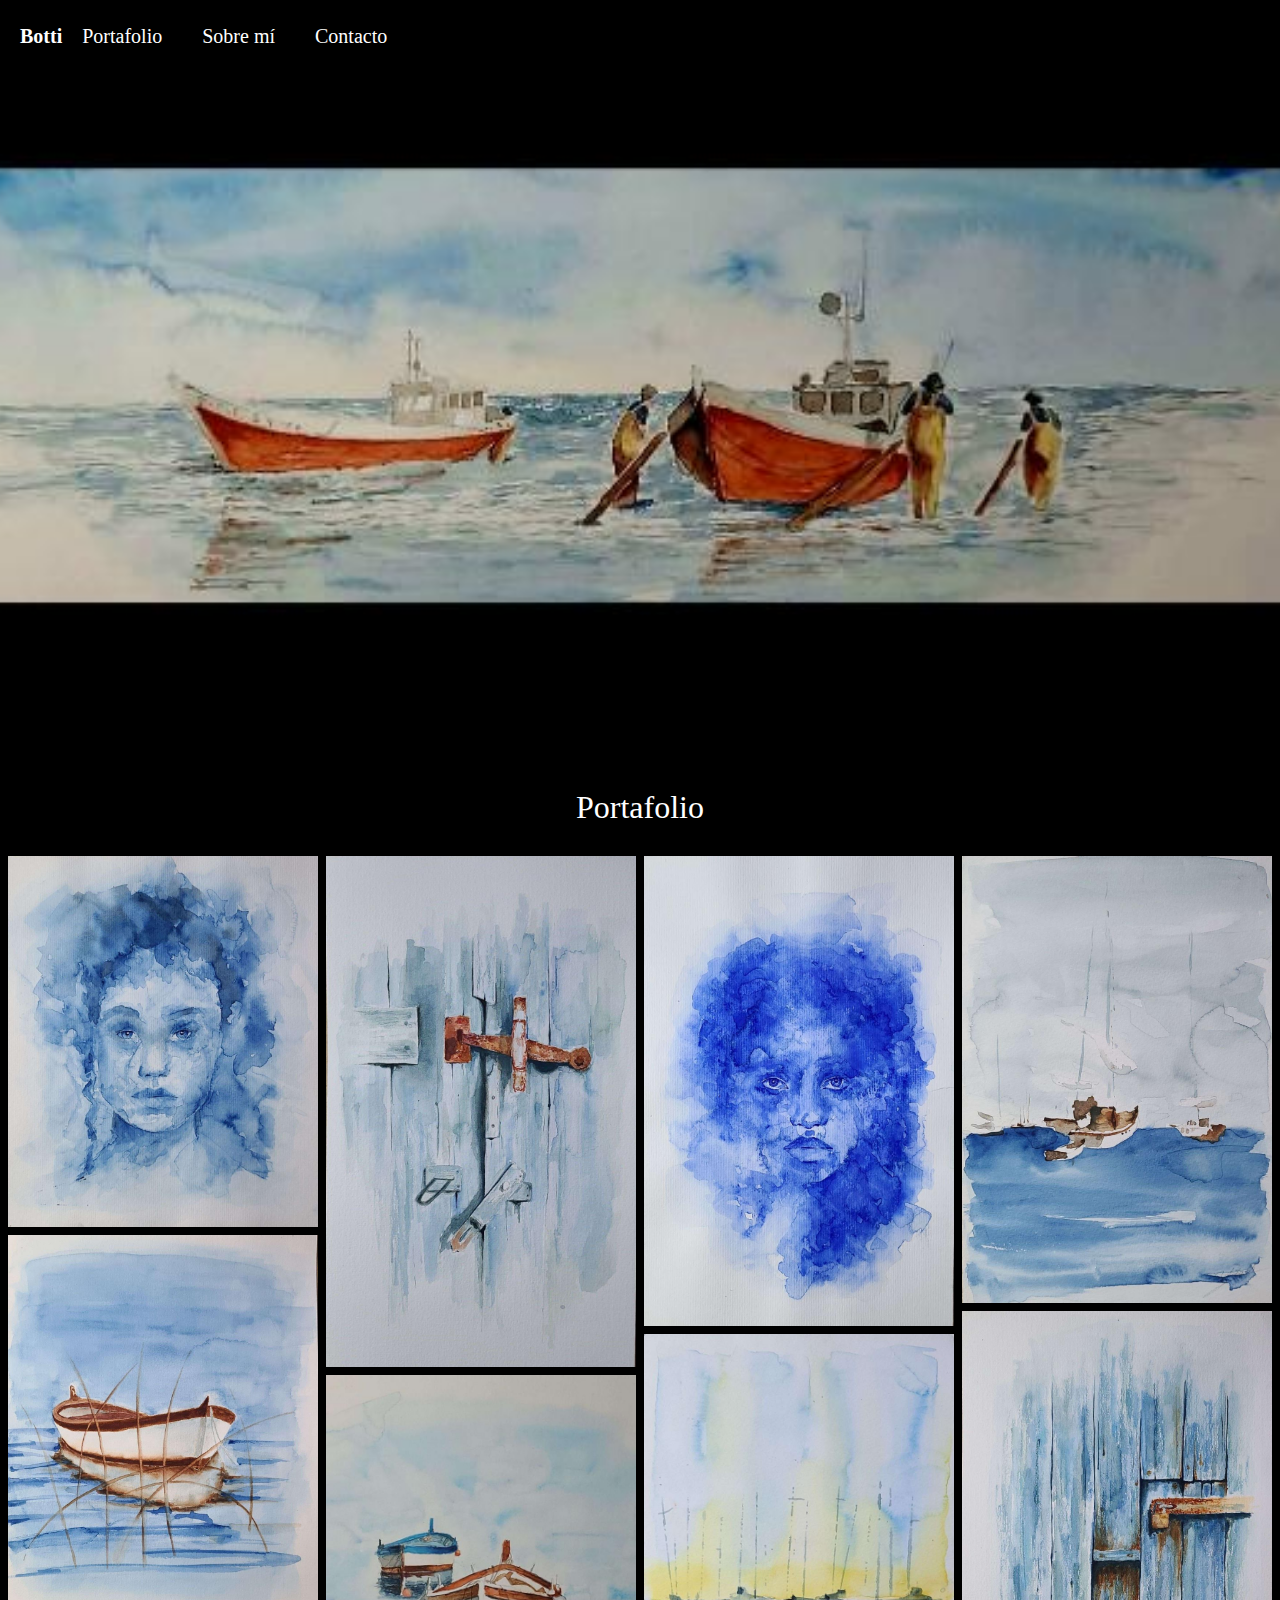
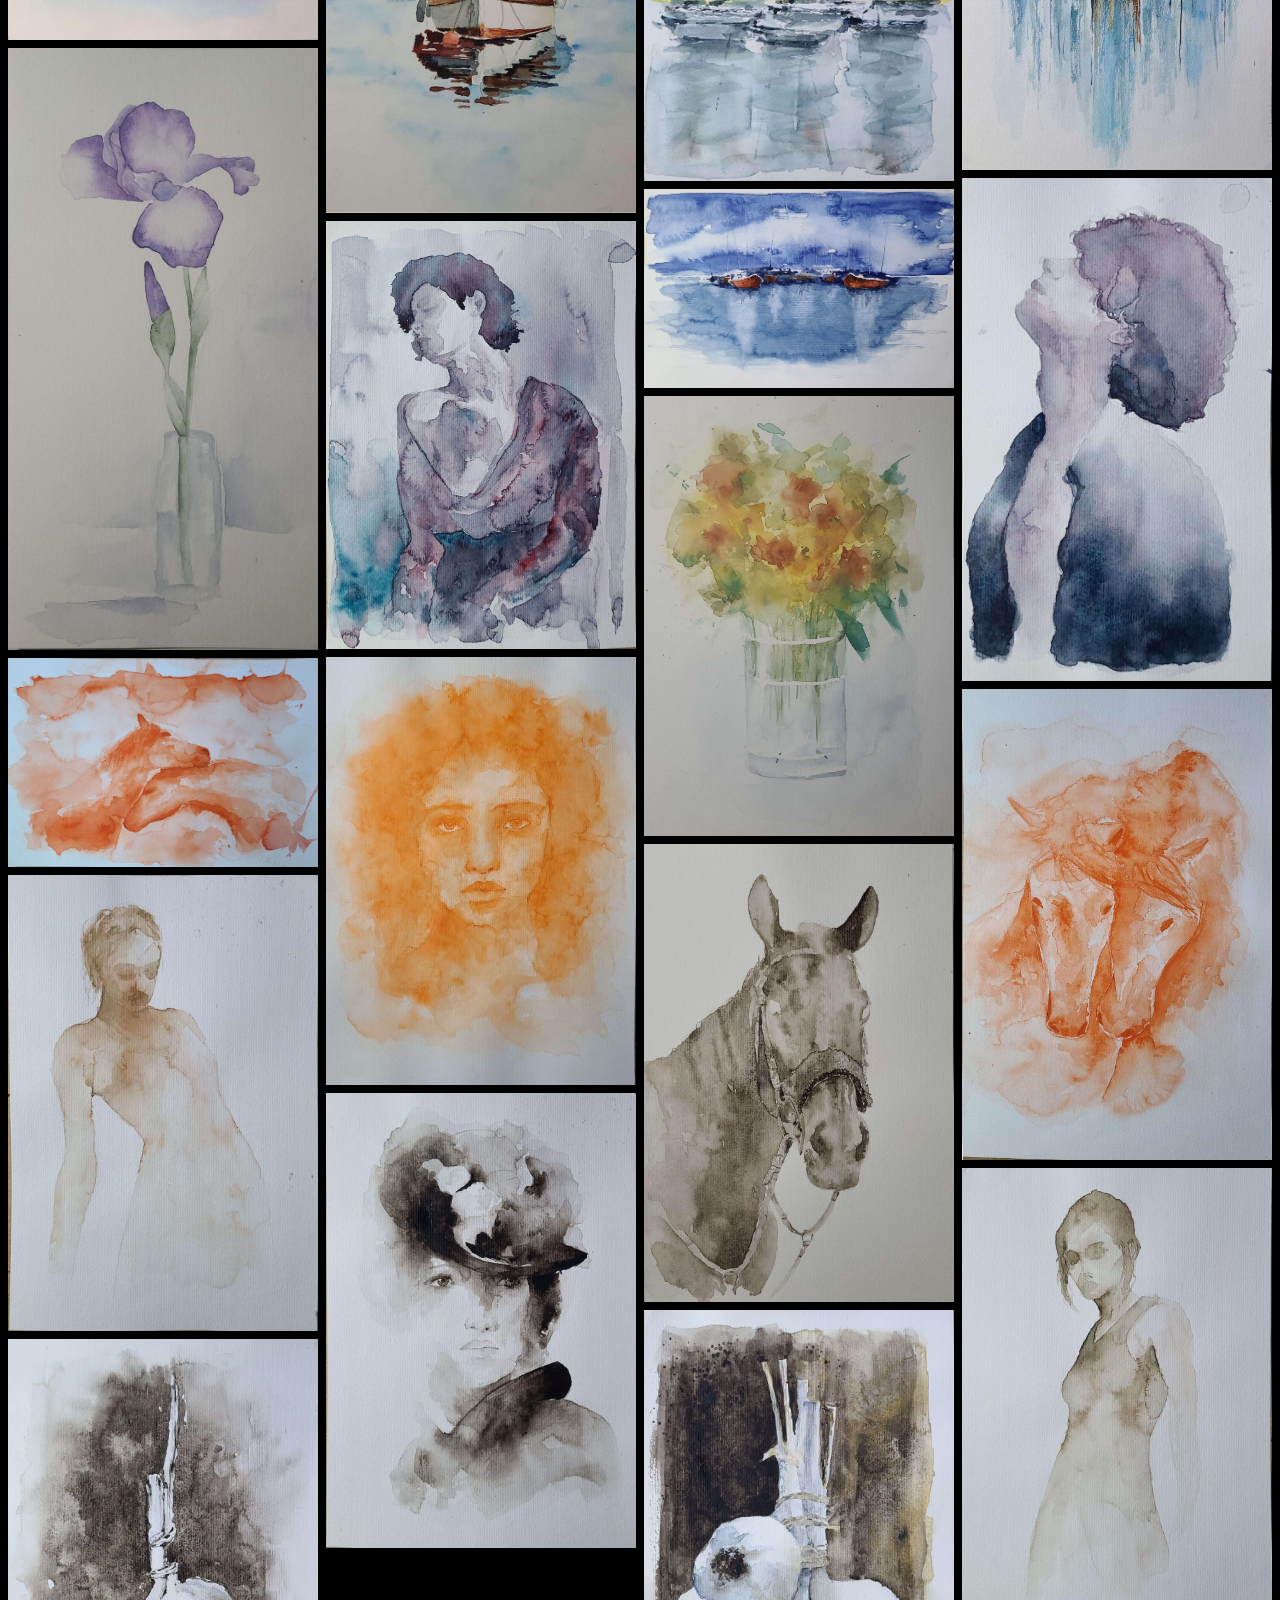
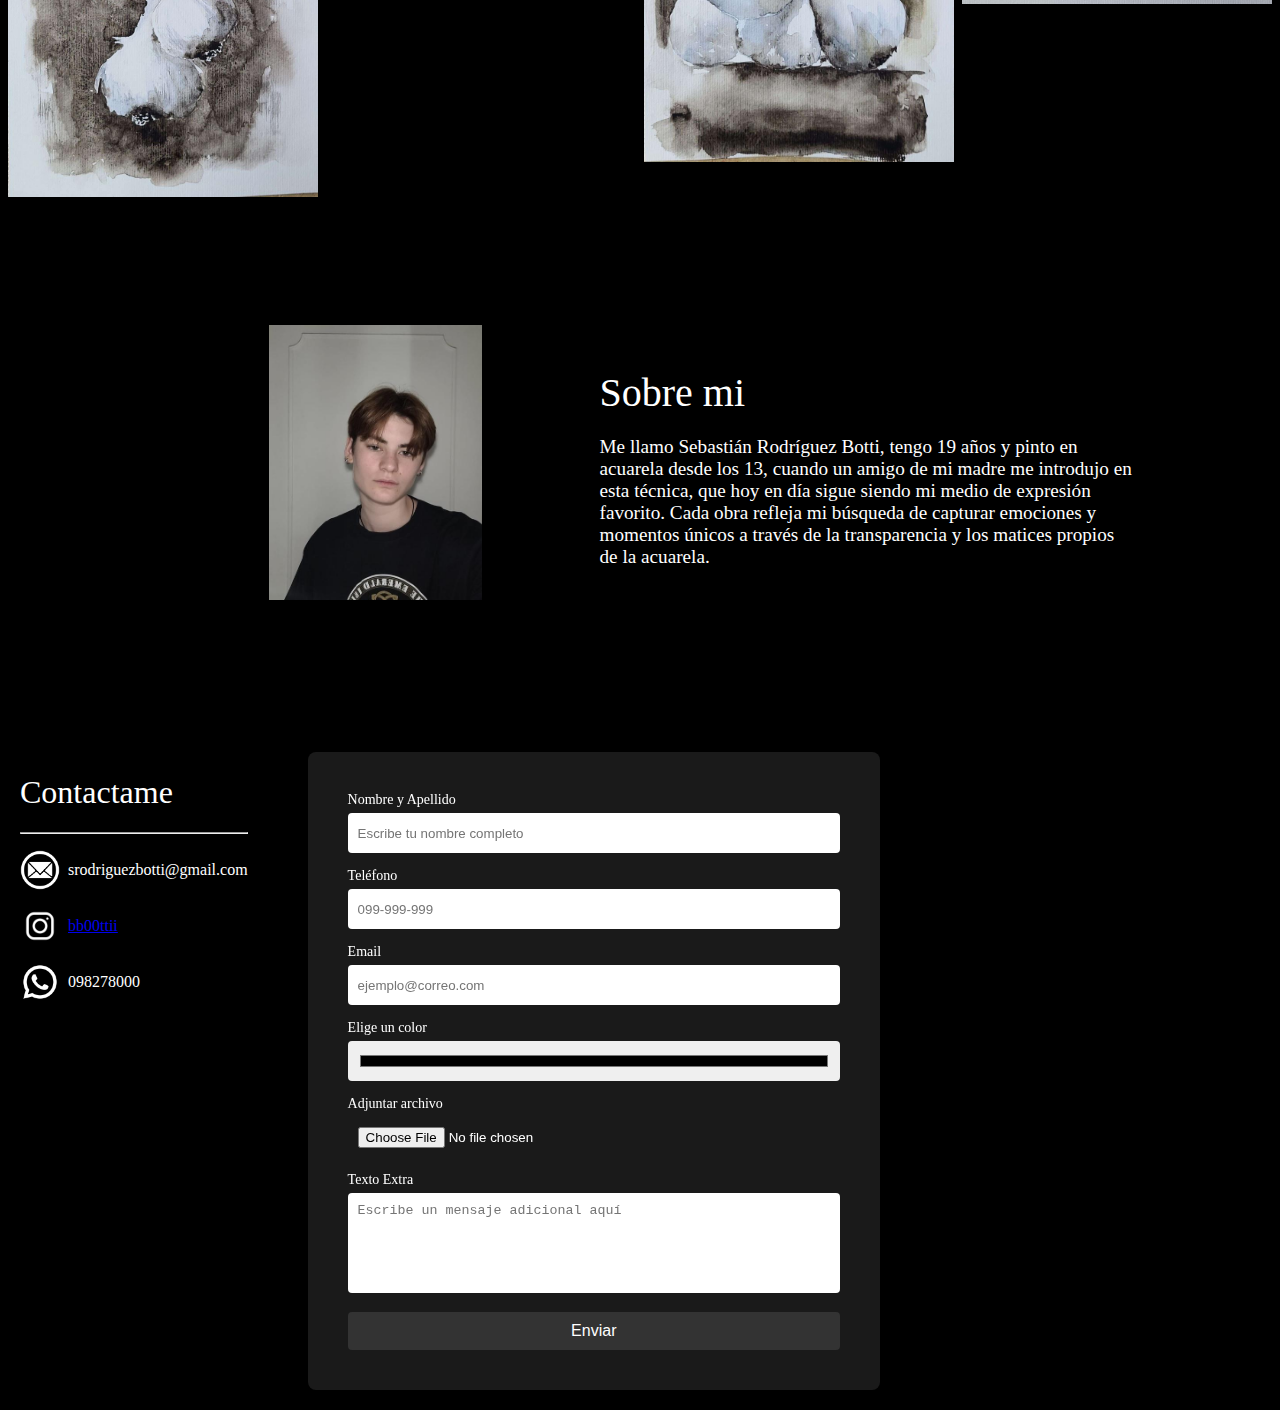
<file: index.html>
<!--PAGINA PRINCIPAL-->
<!DOCTYPE html>
<html lang="es">

<head>
    <meta charset="UTF-8">
    <meta name="viewport" content="width=device-width, initial-scale=1.0">
    <title>bb00ttii</title>

    <link rel="stylesheet" href="styles.css">
</head>

<body>
    <header>
        <nav>
            <div class="nav-container">

                <h3 class="artist-title"> <a href="#Botti"> Botti </a></h3>

                <ul class="menu">
                    <li class="menu-item"><a href="#portafolio">Portafolio</a></li>
                    <li class="menu-item"><a href="#sobre-mi">Sobre mí</a></li>
                    <li class="menu-item"><a href="#contacto">Contacto</a></li>
                </ul>
            </div>
        </nav>
    </header>

    <!--BANNER-->
    <div class="banner" id="Botti">
    </div>

    <!-- GRILLA DE PINTURAS -->

    <h1 id="portafolio">Portafolio</h1>


    <div class="row">
        <div class="column">
            <a href="index1.html#imagen1">
                <img alt="imagen 1" src="imagenes/Era.una.voz.diferente.jpg" style="width:100%">
            </a>
            <a href="index1.html#imagen2">
                <img alt="imagen 2" src="imagenes/Camino.jpg" style="width:100%">
            </a>
            <a href="index1.html#imagen3">
                <img alt="imagen 3" src="imagenes/Confesarte.jpg" style="width:100%">
            </a>
            <a href="index2.html#imagen4">
                <img alt="imagen 4" src="imagenes/Caballos.de.Sol.jpg" style="width:100%">
            </a>
            <a href="index2.html#imagen5">
                <img alt="imagen 5" src="imagenes/Ecos.de.Arcilla.jpg" style="width:100%">
            </a>
            <a href="index2.html#imagen6">
                <img alt="imagen 6" src="imagenes/Ajo.1.jpg" style="width:100%">
            </a>
        </div>

        <div class="column">
            <a href="index1.html#imagen7">
                <img alt="imagen 7" src="imagenes/Ausencia.jpg" style="width:100%">
            </a>
            <a href="index1.html#imagen8">
                <img alt="imagen 8" src="imagenes/Solo.vos.y.yo.jpg" style="width:100%">
            </a>
            <a href="index1.html#imagen9">
                <img alt="imagen 9" src="imagenes/Hablas.mientras.duermes.jpg" style="width:100%">
            </a>
            <a href="index2.html#imagen10">
                <img alt="imagen 10" src="imagenes/Todavía.no.amanecía.jpg" style="width:100%">
            </a>
            <a href="index2.html#imagen11">
                <img alt="imagen 11" src="imagenes/Reflejo.de.un.Instante.jpg" style="width:100%">
            </a>

        </div>

        <div class="column">
            <a href="index1.html#imagen12">
                <img alt="imagen 12" src="imagenes/El.Viento.en.su.pelo.jpg" style="width:100%">
            </a>
            <a href="index1.html#imagen13">
                <img alt="imagen 13" src="imagenes/Espejos.del.Cielo.jpg" style="width:100%">
            </a>
            <a href="index1.html#imagen14">
                <img alt="imagen 14" src="imagenes/La.terminal.jpg" style="width:100%">
            </a>
            <a href="index2.html#imagen15">
                <img alt="imagen 15" src="imagenes/Canción.de.romances.pasados.jpg" style="width:100%">
            </a>
            <a href="index2.html#imagen16">
                <img alt="imagen 16" src="imagenes/Efímero.jpg" style="width:100%">
            </a>
            <a href="index2.html#imagen17">
                <img alt="imagen 17" src="imagenes/Ajo.2.jpg" style="width:100%">
            </a>
        </div>

        <div class="column">
            <a href="index1.html#imagen18">
                <img alt="imagen 18" src="imagenes/El.aire.que.faltaba.jpg" style="width:100%">
            </a>
            <a href="index1.html#imagen19">
                <img alt="imagen 19" src="imagenes/Temporal.jpg" style="width:100%">
            </a>
            <a href="index1.html#imagen20">
                <img alt="imagen 20" src="imagenes/El.Poeta.jpg" style="width:100%">
            </a>
            <a href="index2.html#imagen21">
                <img alt="imagen 21" src="imagenes/Fuego.en.Movimiento.jpg" style="width:100%">
            </a>
            <a href="index2.html#imagen22">
                <img alt="imagen 22" src="imagenes/Voces.de.Barro.jpg" style="width:100%">
            </a>

        </div>

    </div>

    <!--IMAGEN Y TEXTO-->
    <div class="container" id="sobre-mi">
        <div class="image-container">
            <img src="imagenes/foto.yo.jpg" alt="Image description" id="yo">
        </div>

        <div class="text-container" id="datos">
            <h1>Sobre mi</h1>
            <p>Me llamo Sebastián Rodríguez Botti, tengo 19 años y pinto en acuarela desde los 13, cuando un amigo de mi
                madre me introdujo en esta técnica, que hoy en día sigue siendo mi medio de expresión favorito. Cada
                obra refleja mi búsqueda de capturar emociones y momentos únicos a través de la transparencia y los
                matices propios de la acuarela. </p>
        </div>
    </div>

    <!--FORMULARIO-->
    <div class="contact-section" id="contacto">
        <div class="contact-info">
            <h1>Contactame</h1>
            <hr>
            <p><img src="imagenes/email-png.png" alt="Email Icon"> srodriguezbotti@gmail.com</p>
            <a href="https://www.instagram.com/bb00ttii?igsh=MXVvaXZqZHZqc3VtYw==">
                <p><img src="imagenes/instagram-new.png" alt="Instagram Icon"> bb00ttii </p>
            </a>
            <p><img src="imagenes/whatsapp.png" alt="WhatsApp"> 098278000 </p>
        </div>


        <form class="contact-form">
            <label for="name">Nombre y Apellido</label>
            <input type="text" id="name" name="name" placeholder="Escribe tu nombre completo" required>

            <label for="phone">Teléfono</label>
            <input type="tel" id="phone" name="phone" placeholder="099-999-999" pattern="[0-9]*" required>

            <label for="email">Email</label>
            <input type="email" id="email" name="email" placeholder="ejemplo@correo.com" required>

            <label for="color">Elige un color</label>
            <input type="color" id="color" name="color">

            <label for="file">Adjuntar archivo</label>
            <input type="file" id="file" name="file">

            <label for="extra">Texto Extra</label>
            <textarea id="extra" name="extra" placeholder="Escribe un mensaje adicional aquí"></textarea>

            <button type="submit">Enviar</button>
        </form>
    </div>

</body>
</html>
</file>
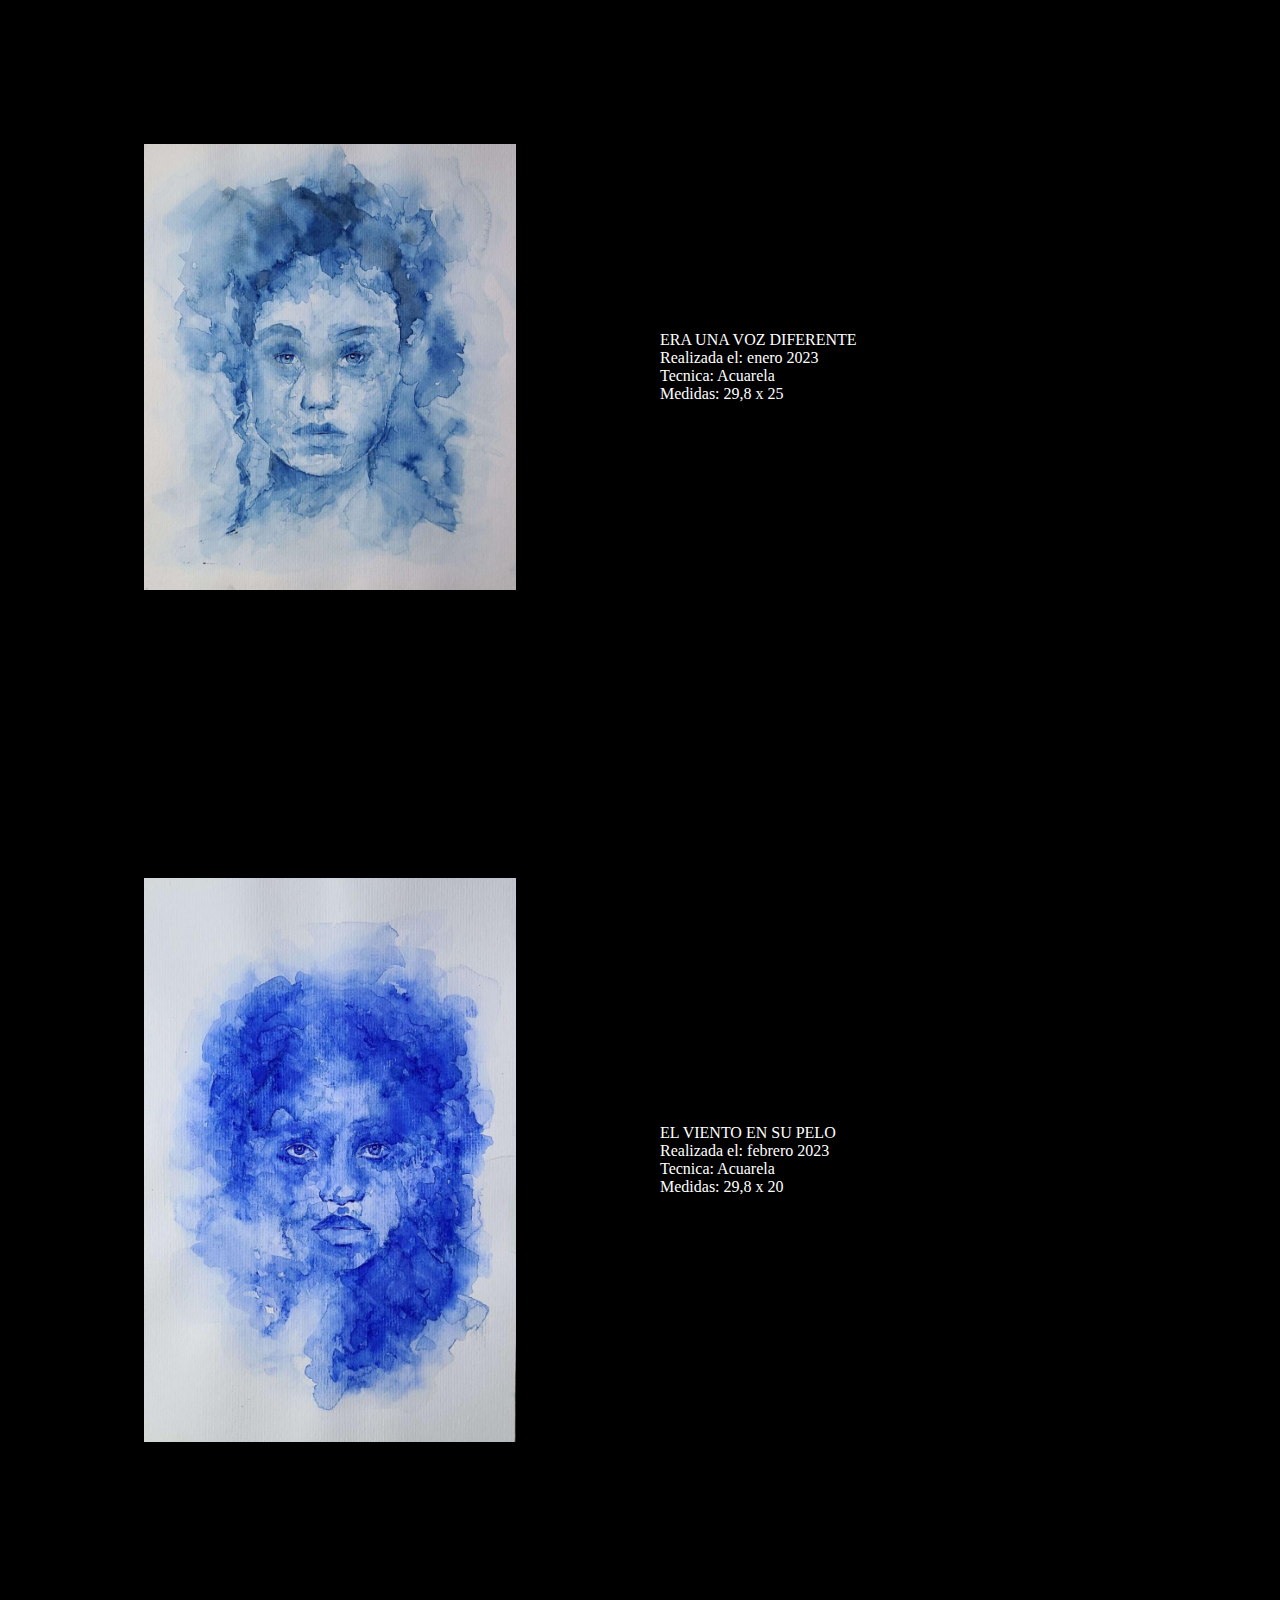
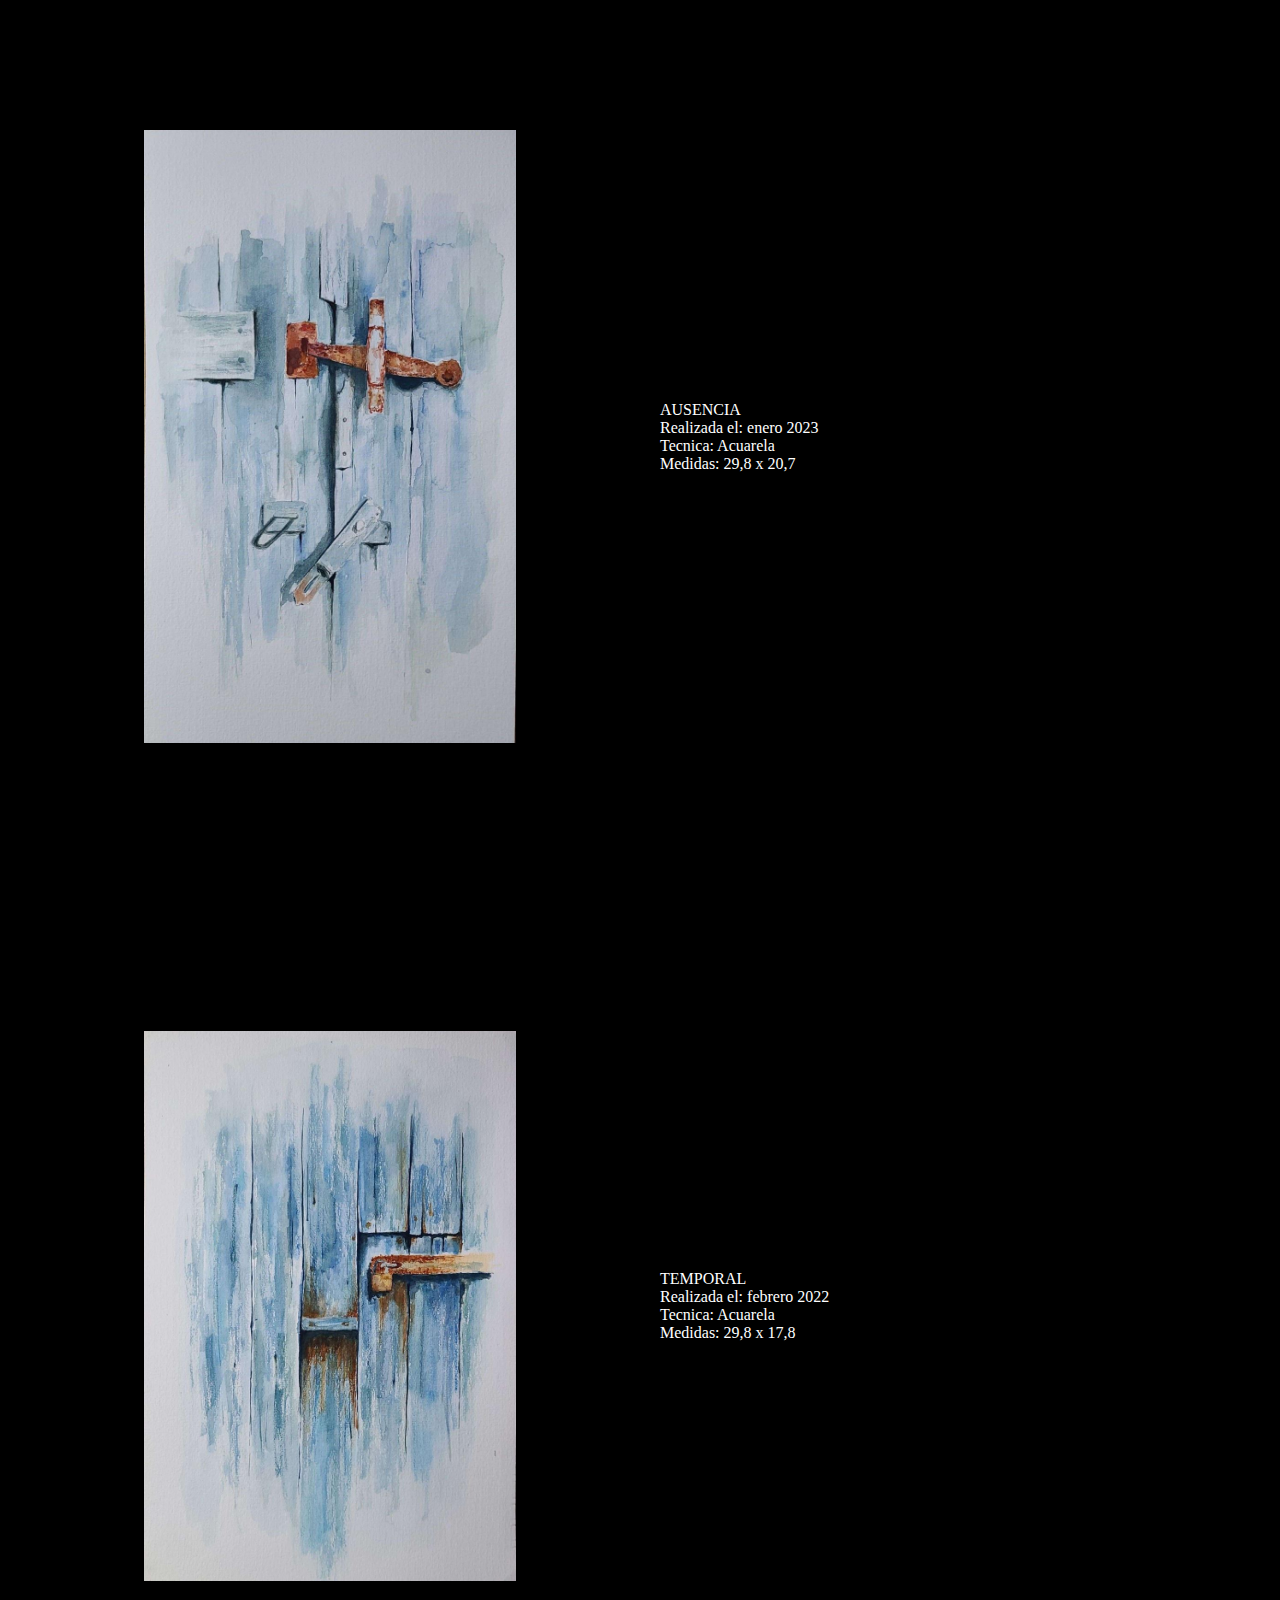
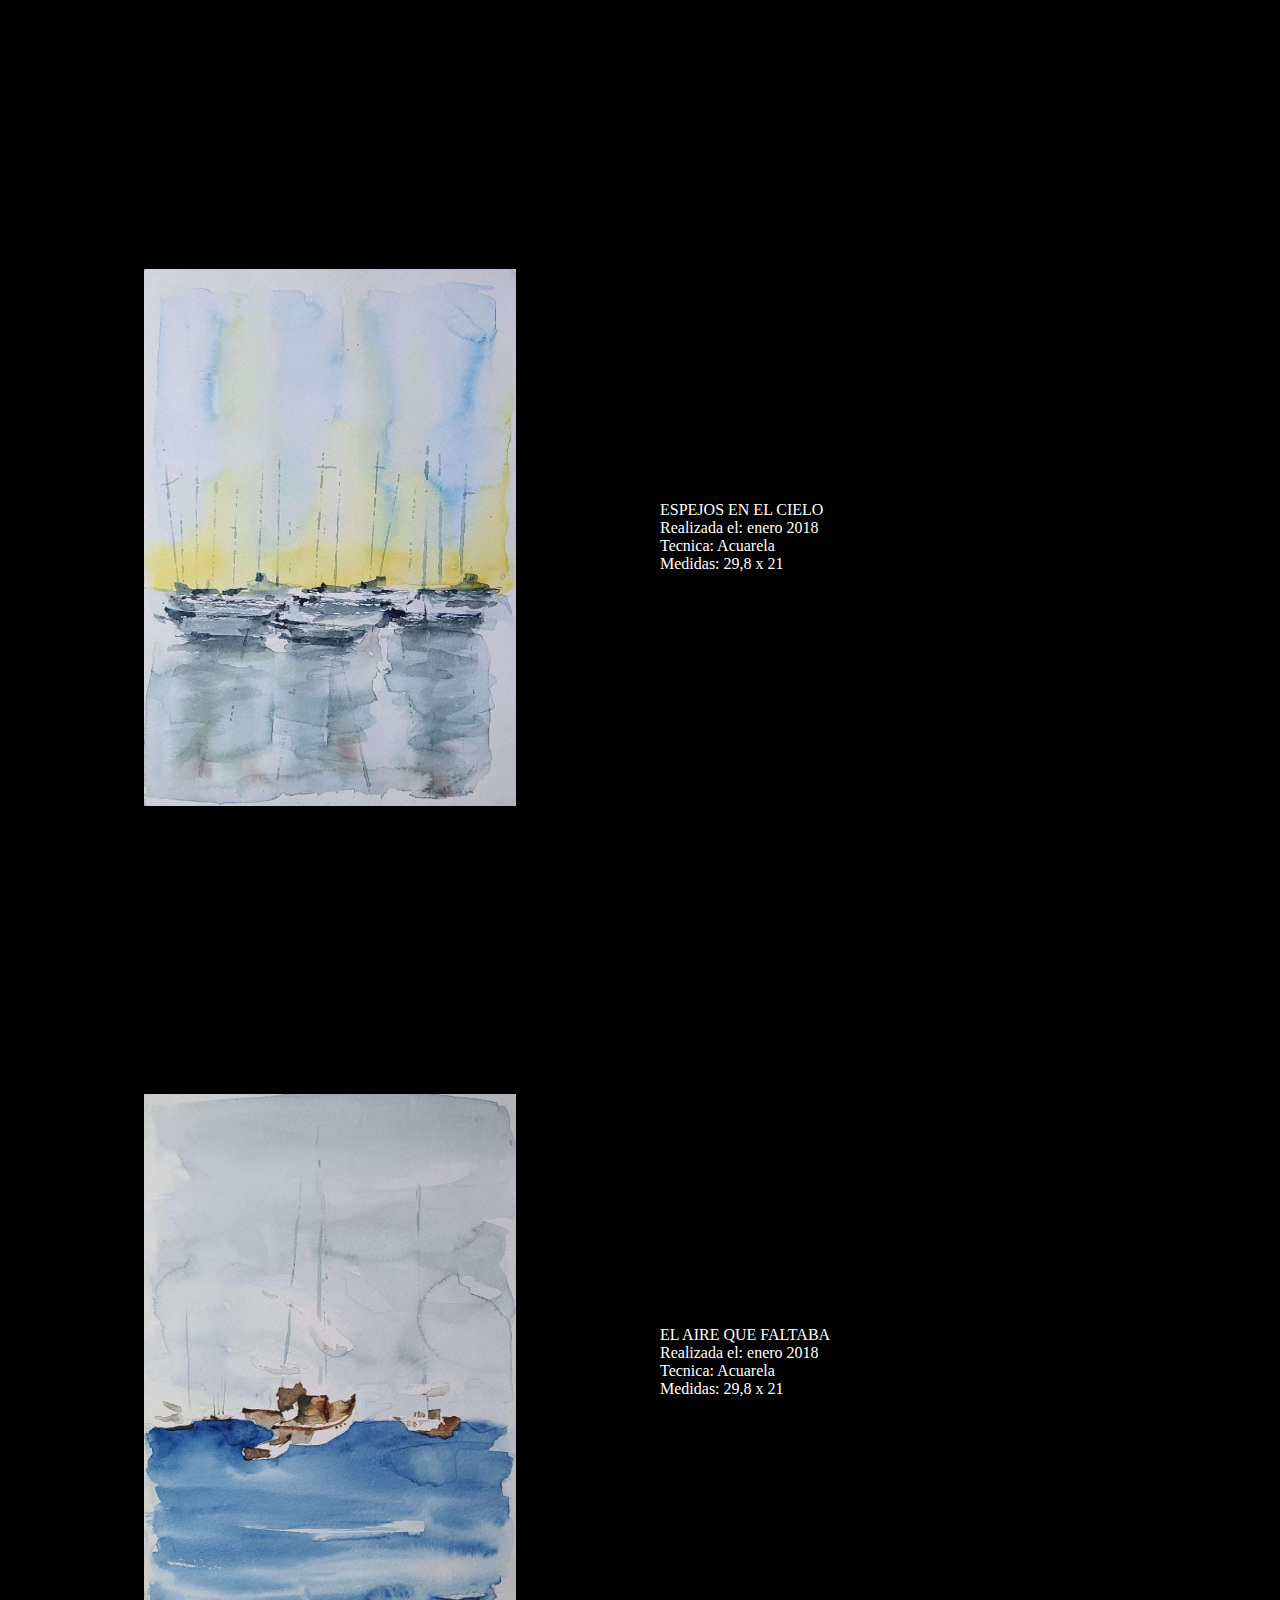
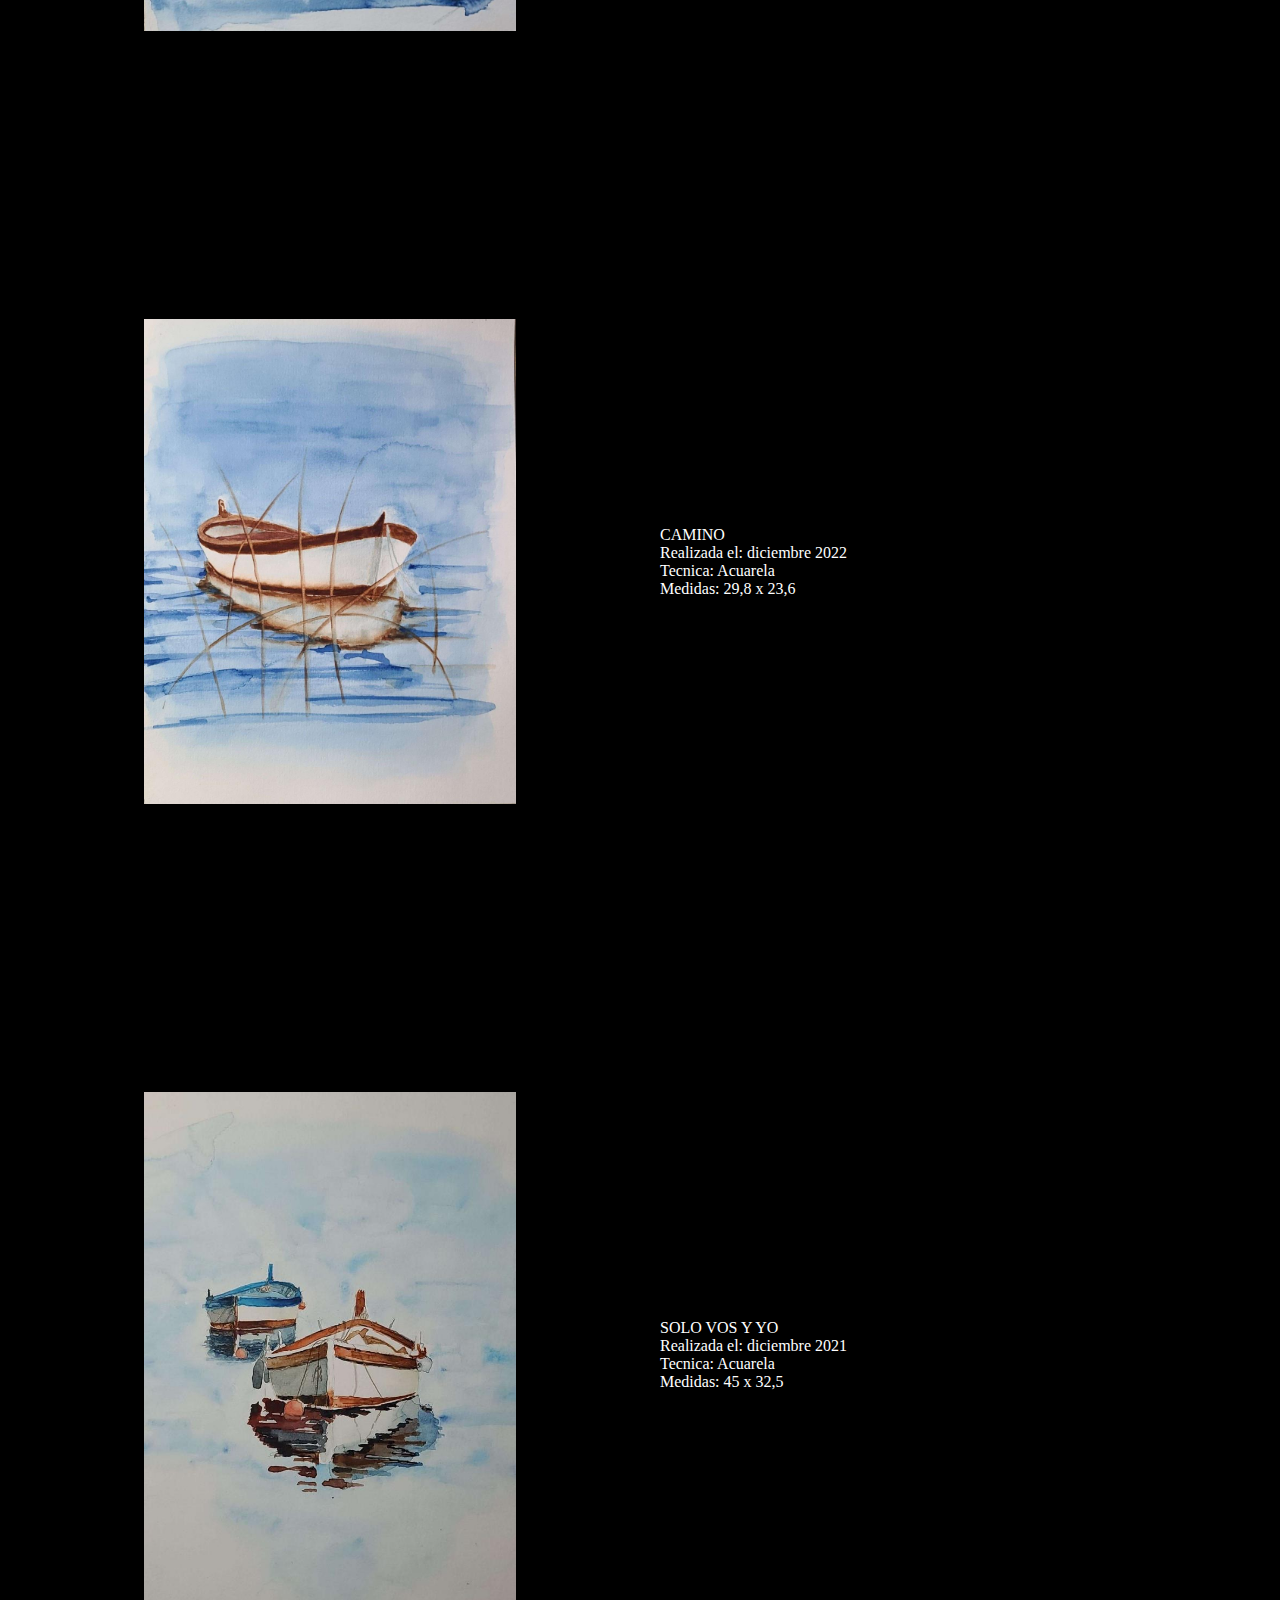
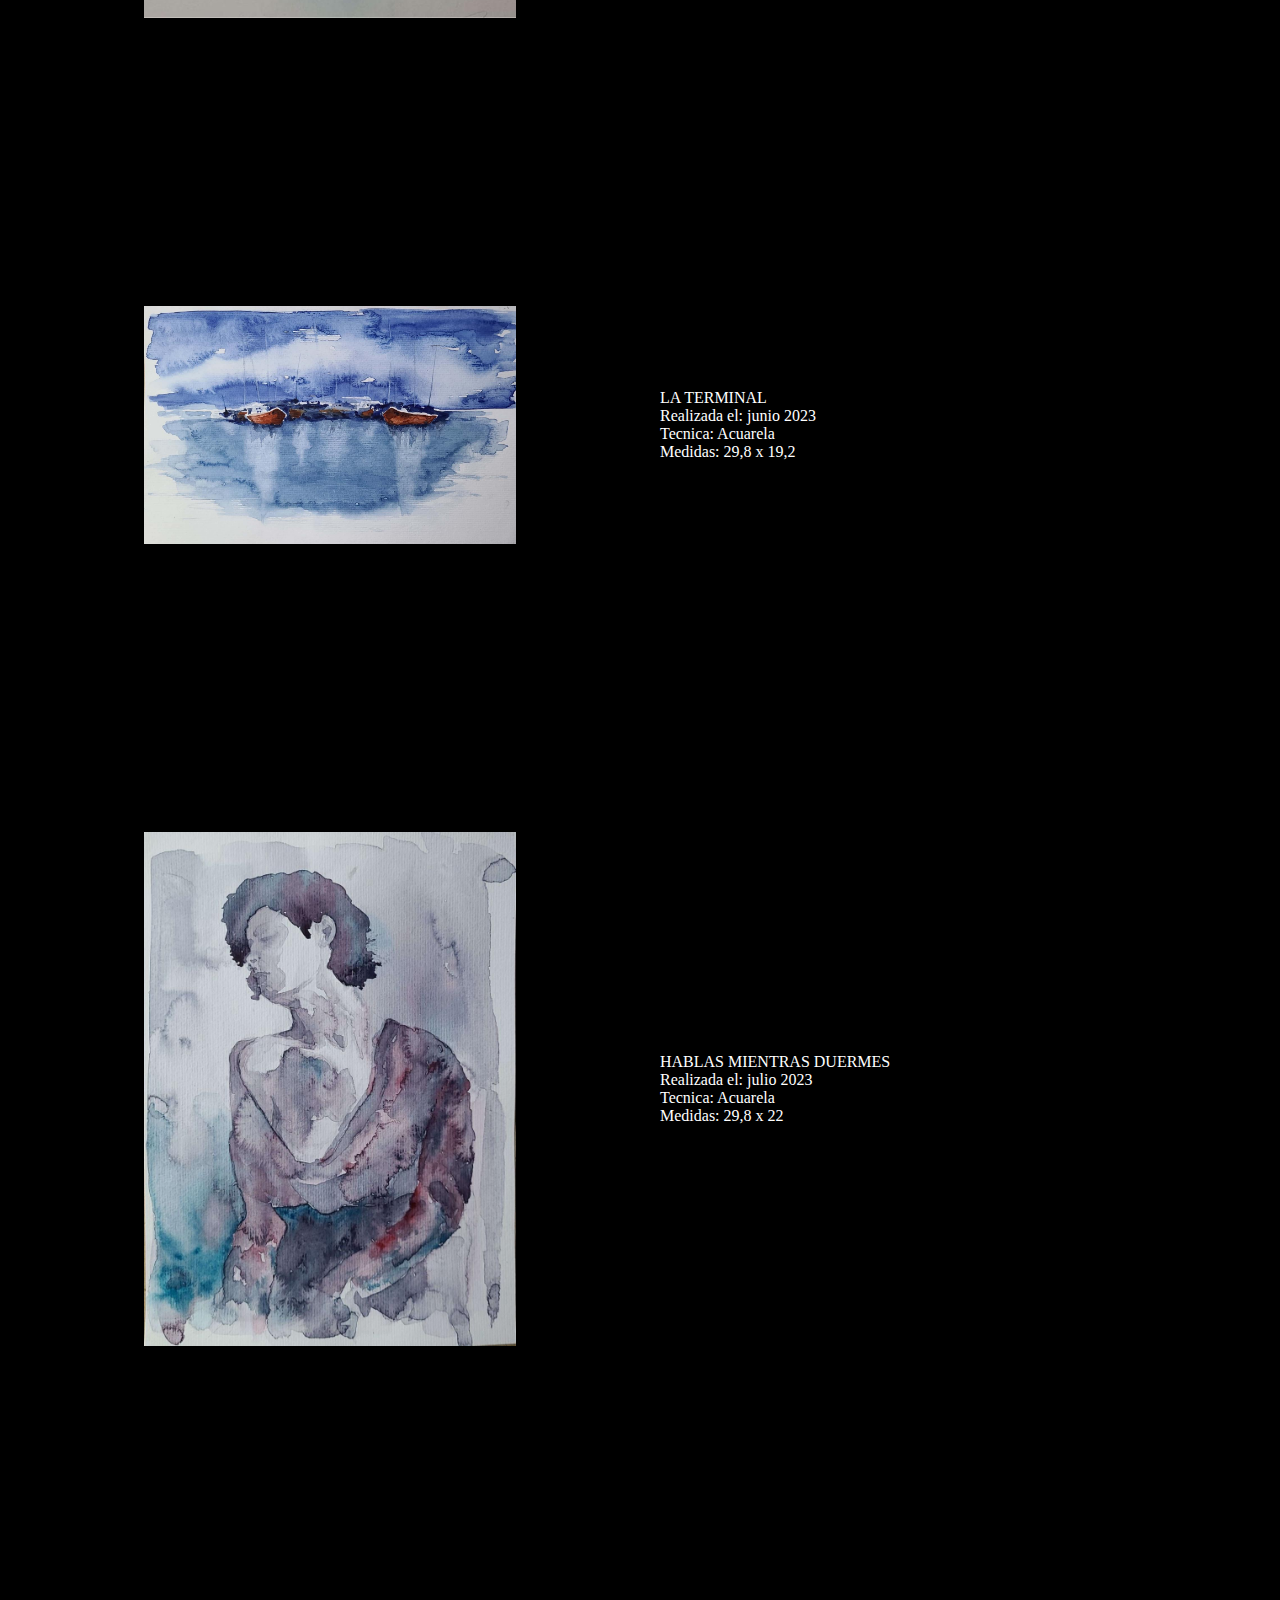
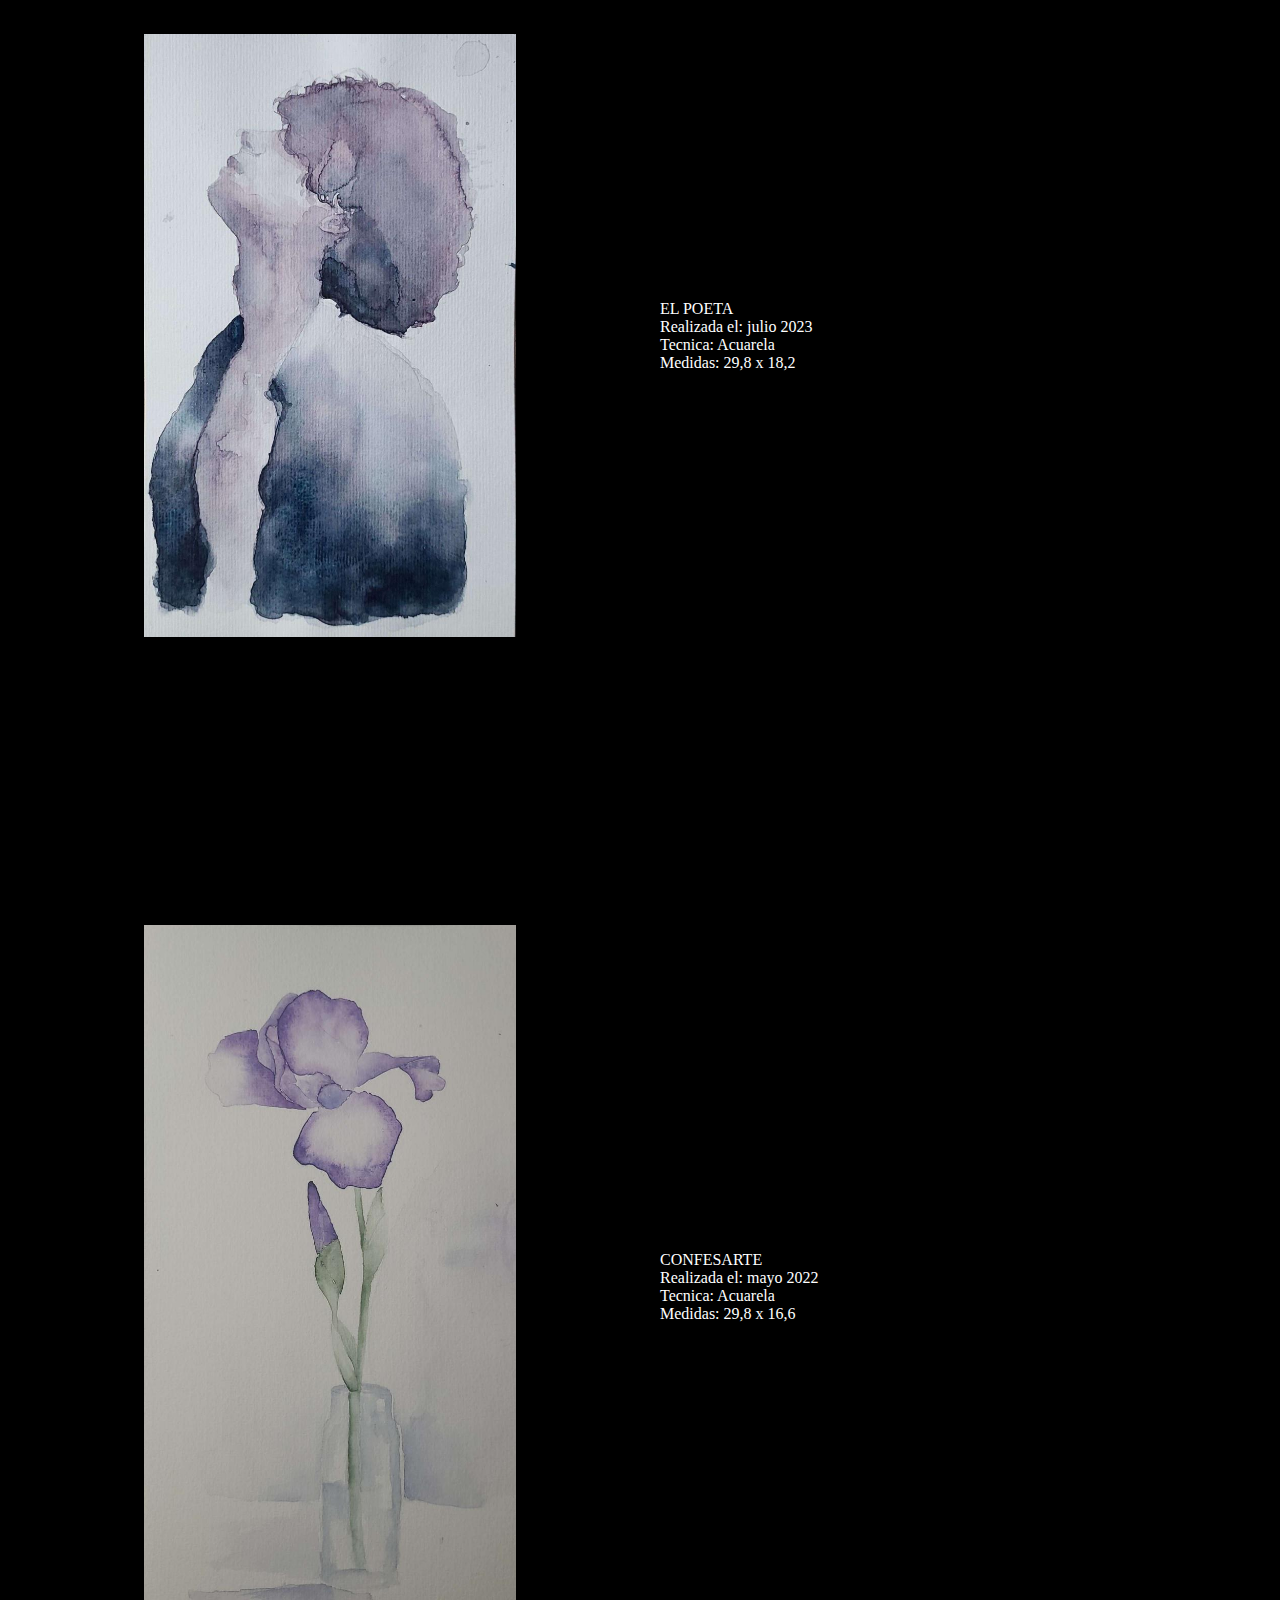
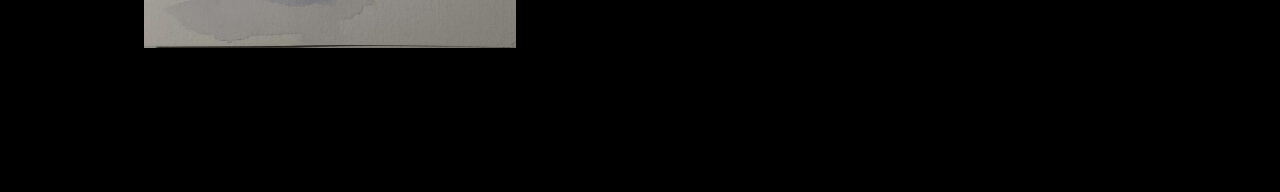
<file: index1.html>
<!-- PAGINA DE PINTURAS FRIAS-->
<!DOCTYPE html>
<html lang="es">

<head>
    <meta charset="UTF-8">
    <meta name="viewport" content="width=device-width, initial-scale=1.0">
    <title>bb00ttii</title>

    <link rel="stylesheet" href="styles1.css">
</head>

<body>

    <!-- COLUMNA DE PINTURAS FRIAS -->

    <div class="row">
        <div class="column">

            <div class="container" id="datos1">
                <img id="imagen1" src="imagenes/Era.una.voz.diferente.jpg" alt="imagen 1" style="width:100%">
                <div class="text-container">
                    <p>ERA UNA VOZ DIFERENTE <br>
                        Realizada el: enero 2023<br>
                        Tecnica: Acuarela<br>
                        Medidas: 29,8 x 25
                    </p>
                </div>
            </div>

            <div class="container" id="datos12">
                <img id="imagen12" src="imagenes/El.Viento.en.su.pelo.jpg" alt="imagen 12" style="width:100%">
                <div class="text-container">
                    <p>EL VIENTO EN SU PELO <br>
                        Realizada el: febrero 2023<br>
                        Tecnica: Acuarela<br>
                        Medidas: 29,8 x 20
                     </p>
                </div>
            </div>

            <div class="container" id="datos7">
                <img id="imagen7" src="imagenes/Ausencia.jpg" alt="imagen 7" style="width:100%">
                <div class="text-container">
                    <p>AUSENCIA <br>
                        Realizada el: enero 2023<br>
                        Tecnica: Acuarela<br>
                        Medidas: 29,8 x 20,7
                     </p>
                </div>
            </div>

            <div class="container" id="datos19">
                <img id="imagen19" src="imagenes/Temporal.jpg" alt="imagen 19" style="width:100%">
                <div class="text-container">
                    <p>TEMPORAL <br>
                        Realizada el: febrero 2022<br>
                        Tecnica: Acuarela<br>
                        Medidas: 29,8 x 17,8
                     </p>
                </div>
            </div>

            <div class="container" id="datos13">
                <img id="imagen13" src="imagenes/Espejos.del.Cielo.jpg" alt="imagen 13" style="width:100%">
                <div class="text-container">
                    <p>ESPEJOS EN EL CIELO <br>
                        Realizada el: enero 2018<br>
                        Tecnica: Acuarela<br>
                        Medidas: 29,8 x 21
                     </p>
                </div>
            </div>

            <div class="container" id="datos18">
                <img id="imagen18" src="imagenes/El.aire.que.faltaba.jpg" alt="imagen 18" style="width:100%">
                <div class="text-container">
                    <p>EL AIRE QUE FALTABA <br>
                        Realizada el: enero 2018<br>
                        Tecnica: Acuarela<br>
                        Medidas: 29,8 x 21
                     </p>
                </div>
            </div>

            <div class="container" id="datos2">
                <img id="imagen2" src="imagenes/Camino.jpg" alt="imagen 2" style="width:100%">
                <div class="text-container">
                    <p>CAMINO<br>
                        Realizada el: diciembre 2022<br>
                        Tecnica: Acuarela<br>
                        Medidas: 29,8 x 23,6
                    </p>
                </div>
            </div>

            <div class="container" id="datos8">
                <img id="imagen8" src="imagenes/Solo.vos.y.yo.jpg" alt="imagen 8" style="width:100%">
                <div class="text-container">
                    <p>SOLO VOS Y YO<br>
                        Realizada el: diciembre 2021<br>
                        Tecnica: Acuarela<br>
                        Medidas: 45 x 32,5
                    </p>
                </div>
            </div>

            <div class="container" id="datos14">
                <img id="imagen14" src="imagenes/La.terminal.jpg" alt="imagen 14" style="width:100%">
                <div class="text-container">
                    <p>LA TERMINAL<br>
                        Realizada el:  junio 2023<br>
                        Tecnica: Acuarela<br>
                        Medidas: 29,8 x 19,2
                     </p>
                </div>
            </div>

            <div class="container" id="datos9">
                <img id="imagen9" src="imagenes/Hablas.mientras.duermes.jpg" alt="imagen 19" style="width:100%">
                <div class="text-container">
                    <p>HABLAS MIENTRAS DUERMES<br>
                        Realizada el:  julio 2023<br>
                        Tecnica: Acuarela<br>
                        Medidas: 29,8 x 22
                     </p>
                </div>
            </div>

            <div class="container" id="datos20">
                <img id="imagen20" src="imagenes/El.Poeta.jpg" alt="imagen 20" style="width:100%">
                <div class="text-container">
                    <p>EL POETA<br>
                        Realizada el:  julio 2023<br>
                        Tecnica: Acuarela<br>
                        Medidas: 29,8 x 18,2
                     </p>
                </div>
            </div>

            <div class="container" id="datos3">
                <img id="imagen3" src="imagenes/Confesarte.jpg" alt="imagen 13" style="width:100%">
                <div class="text-container">
                    <p>CONFESARTE<br>
                        Realizada el:  mayo 2022<br>
                        Tecnica: Acuarela<br>
                        Medidas: 29,8 x 16,6
                     </p>
                </div>
            </div>

        </div>
    </div>


</body>
</file>
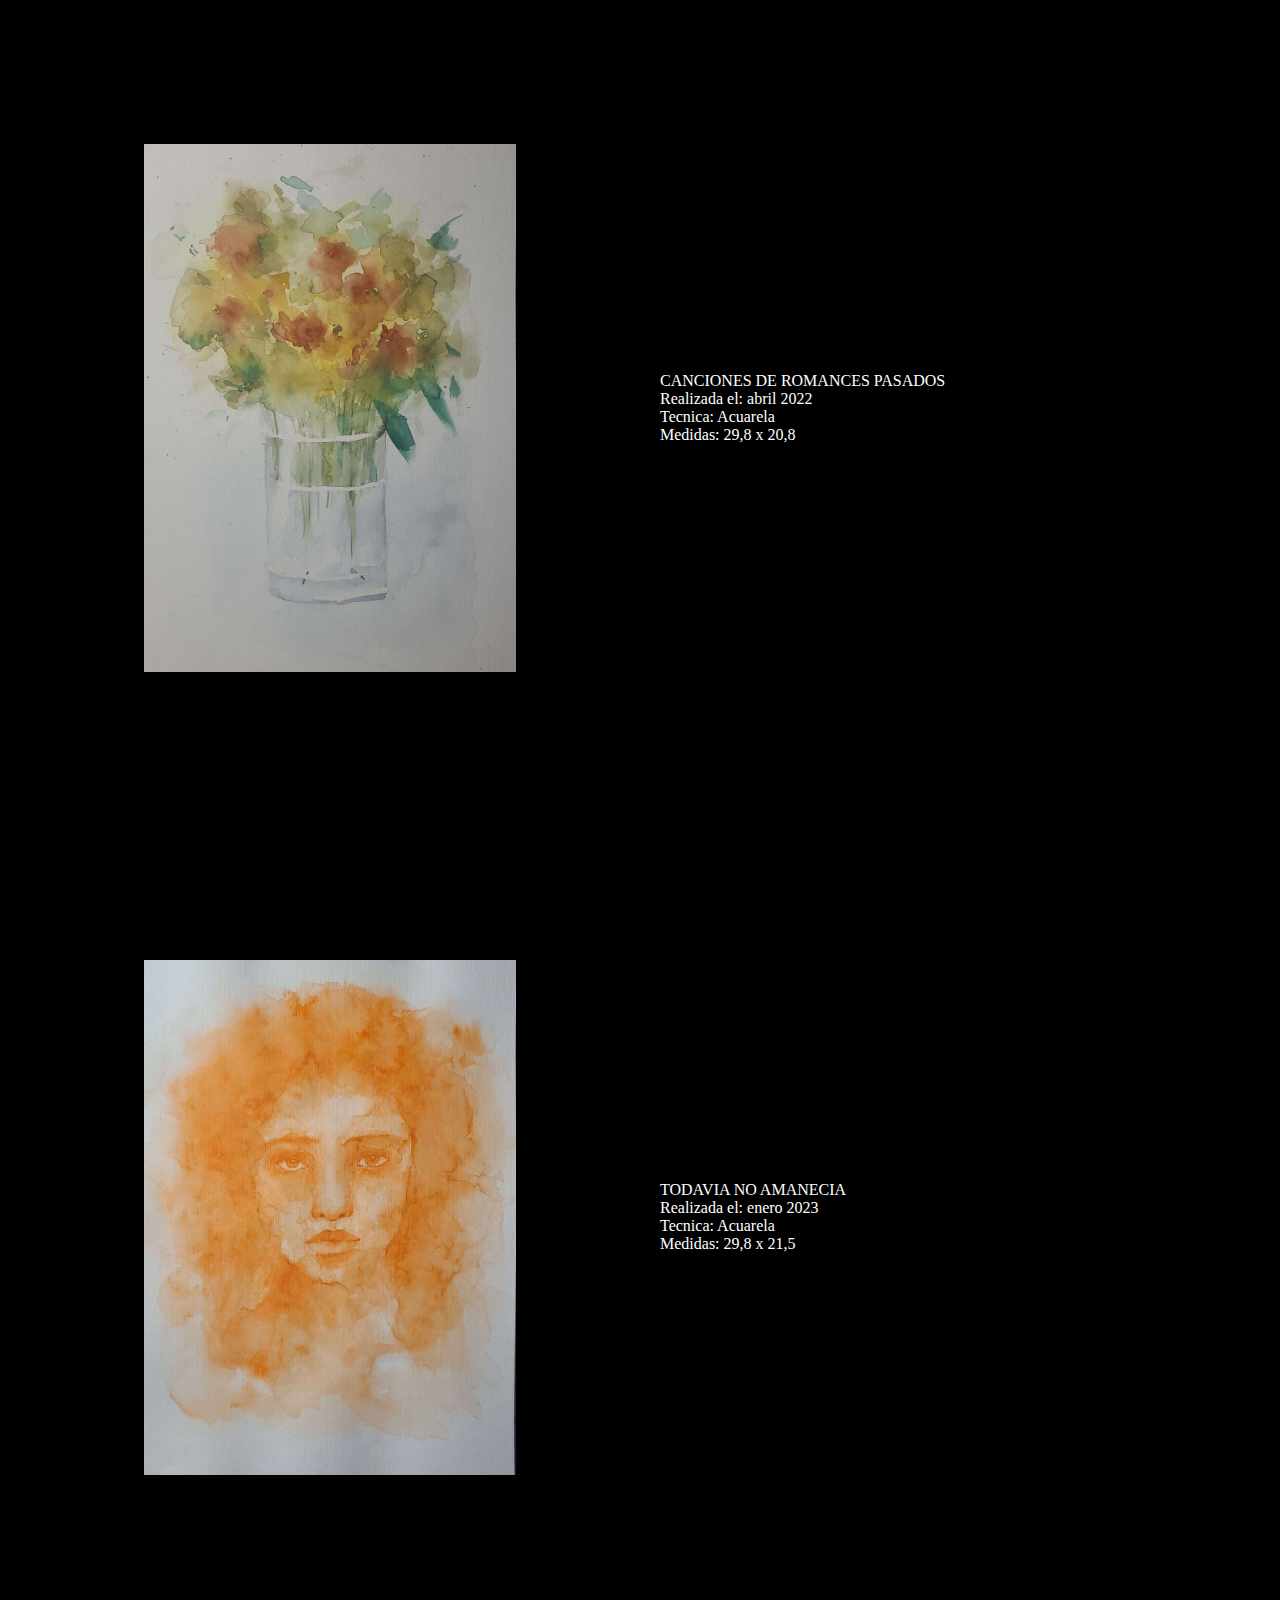
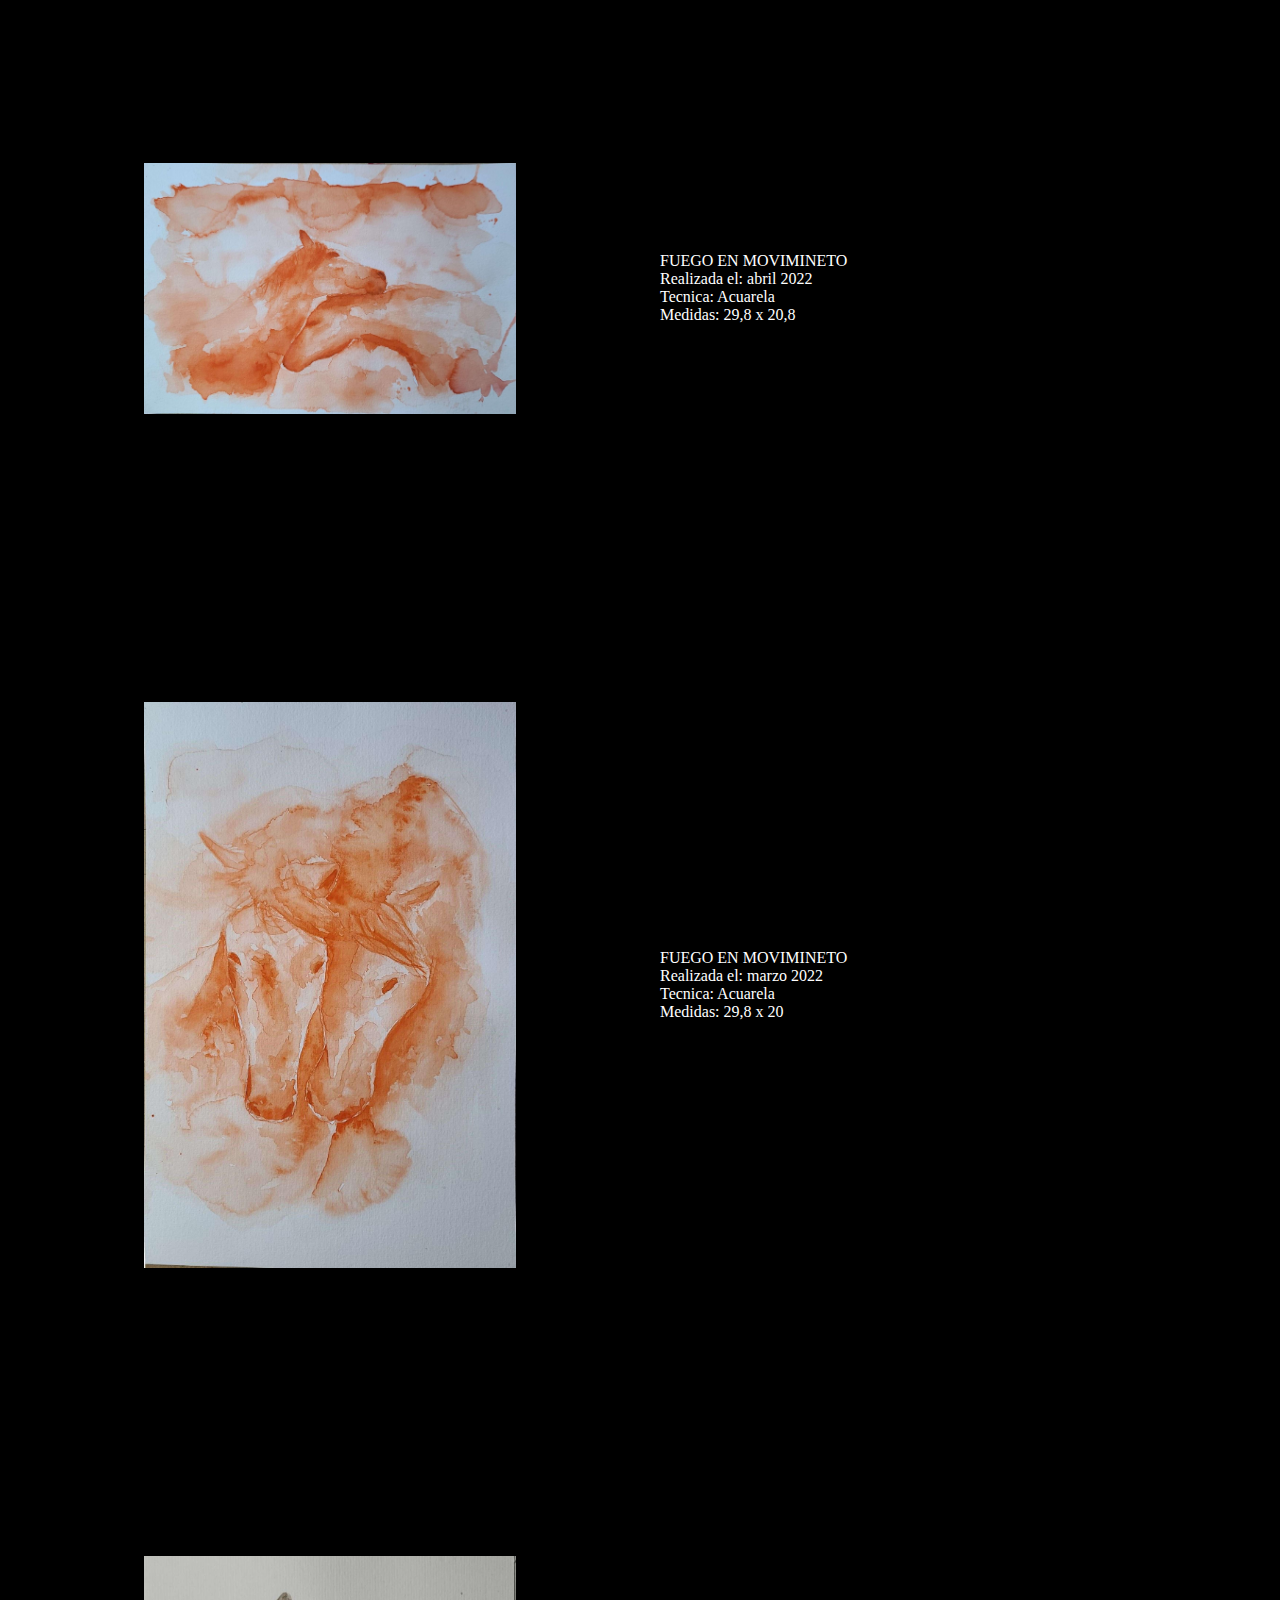
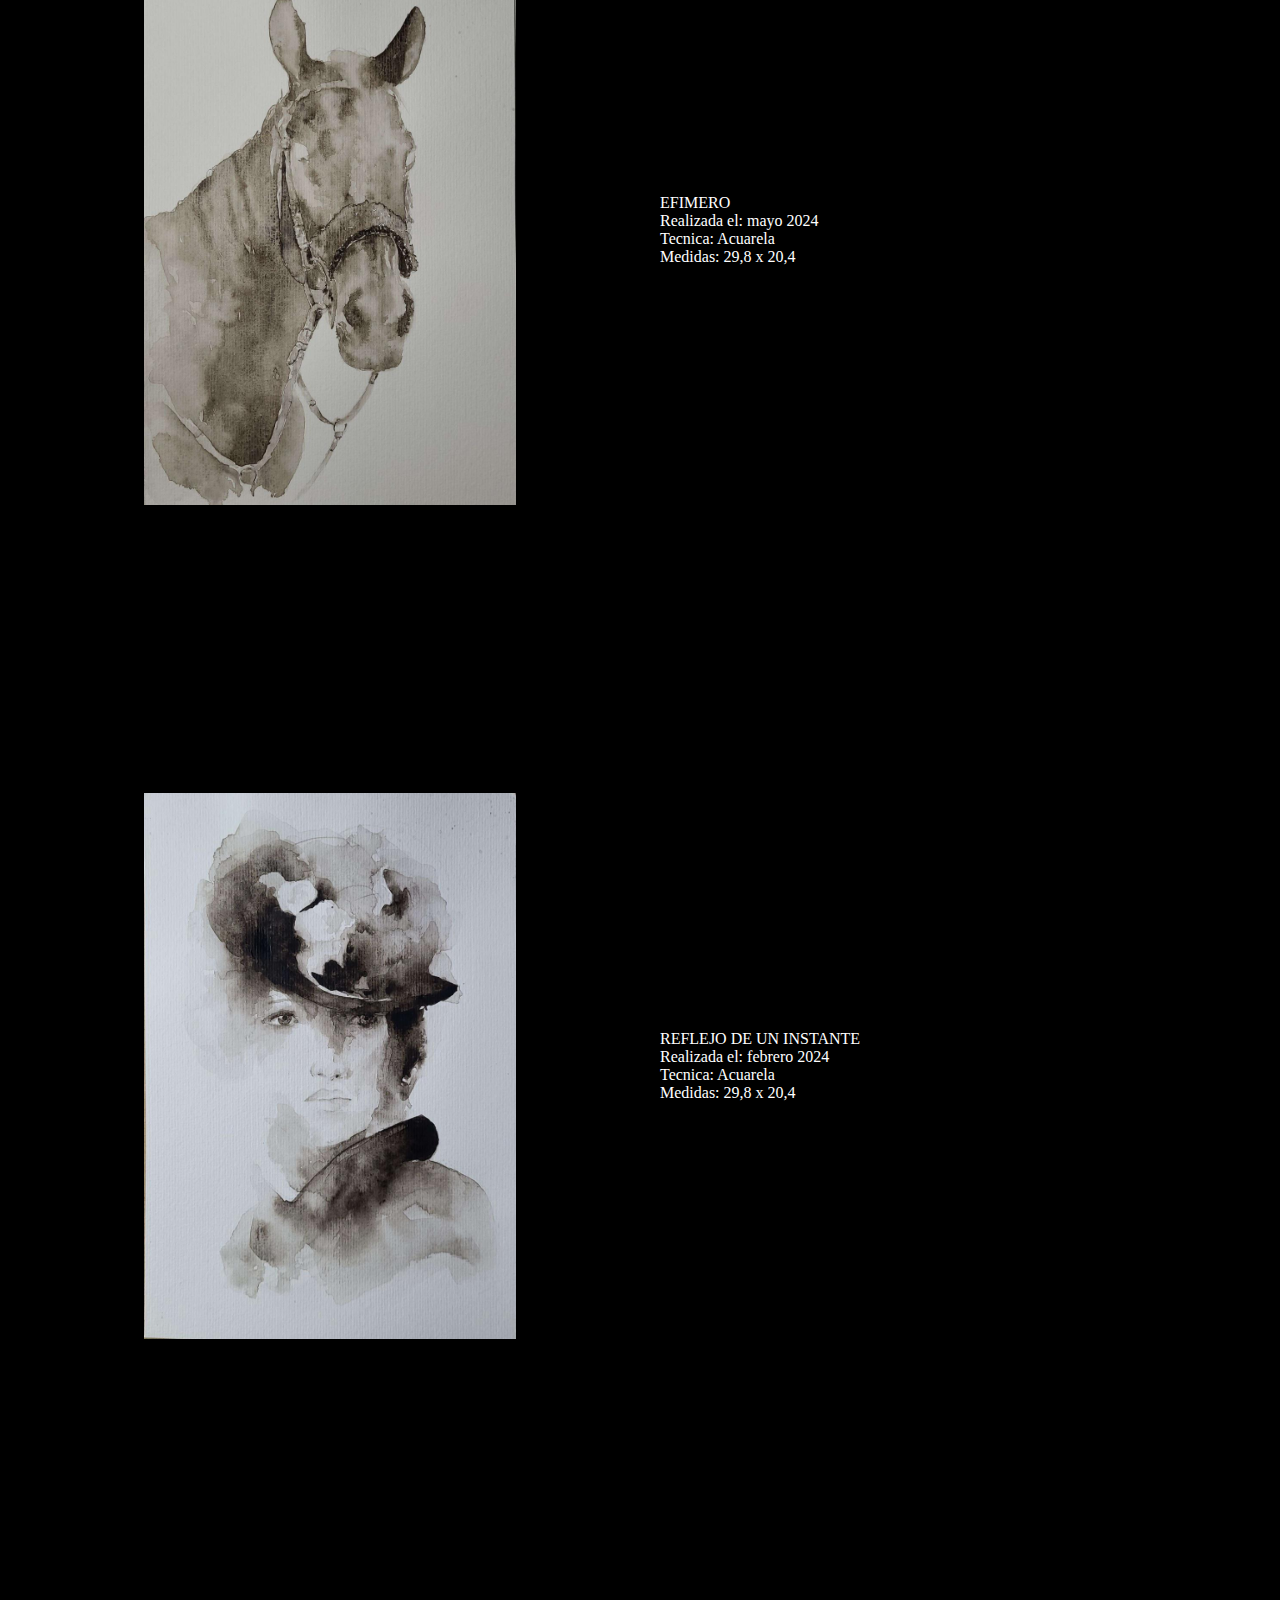
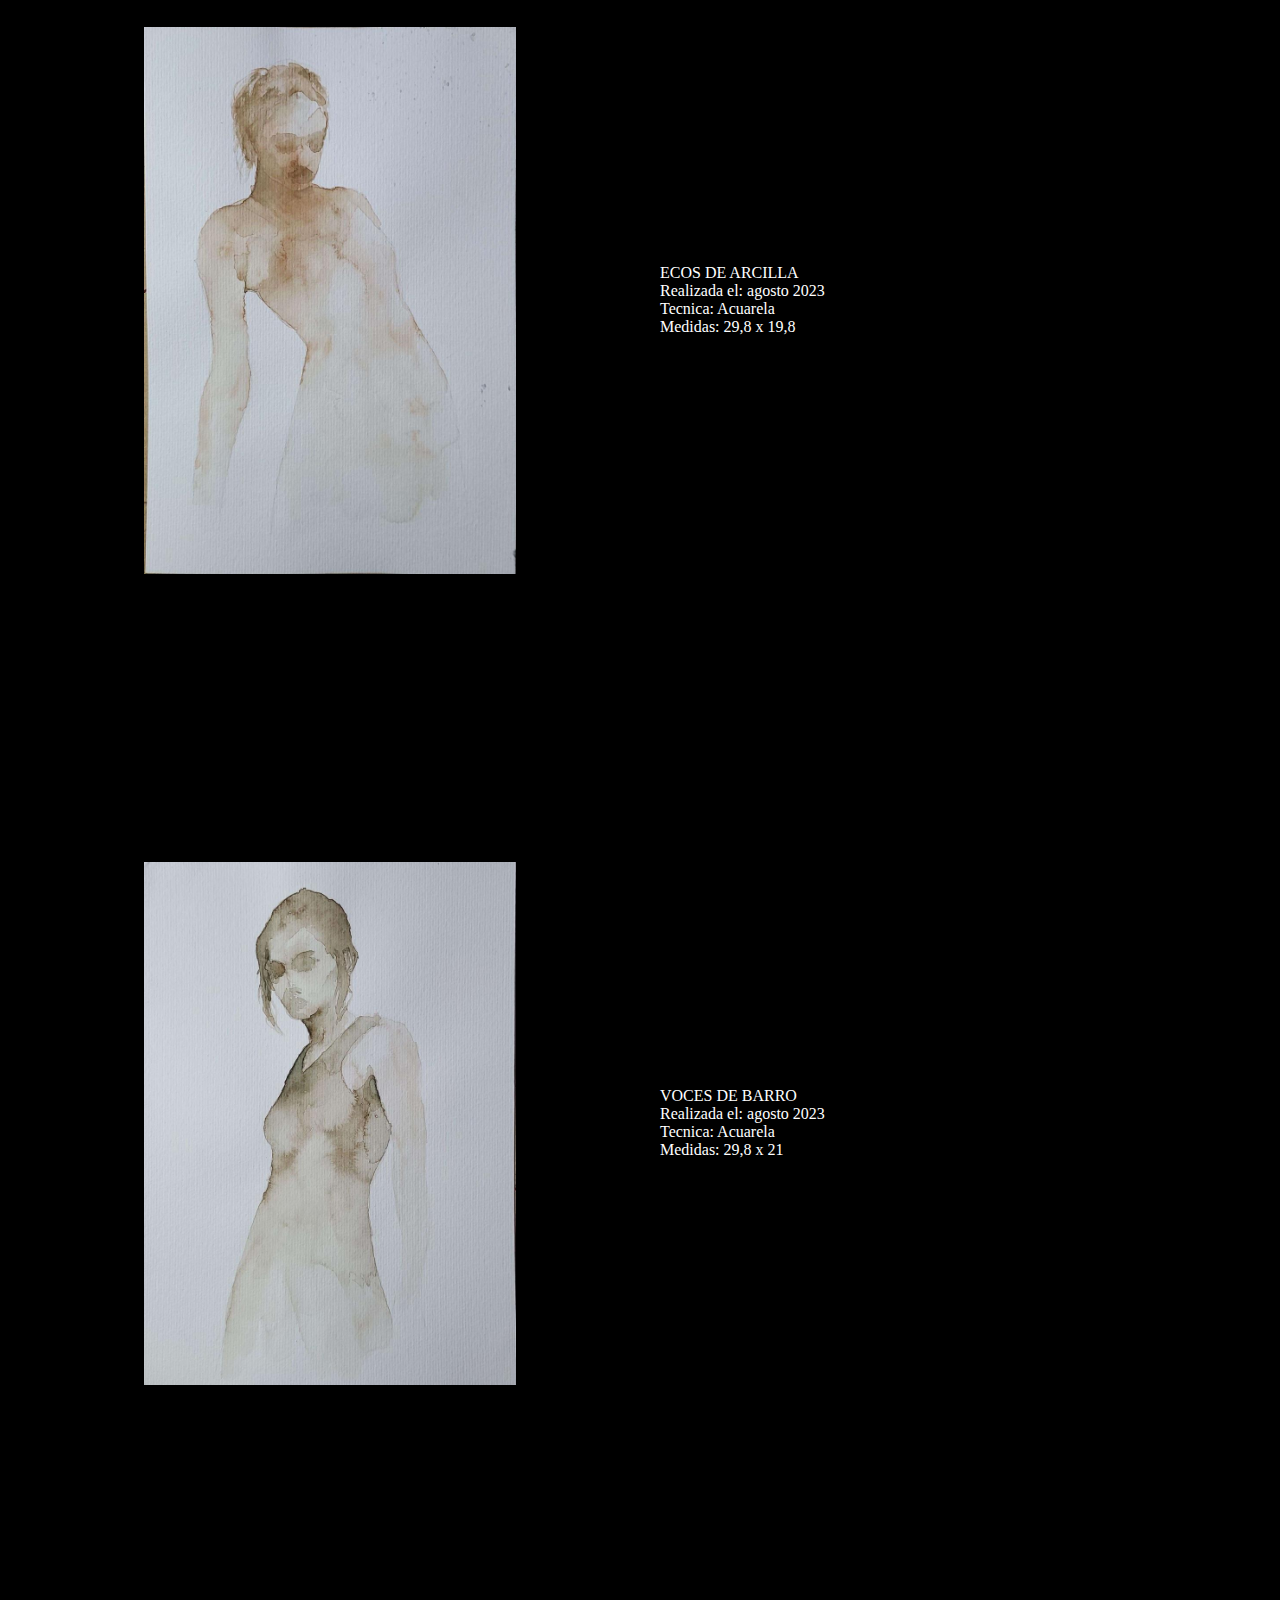
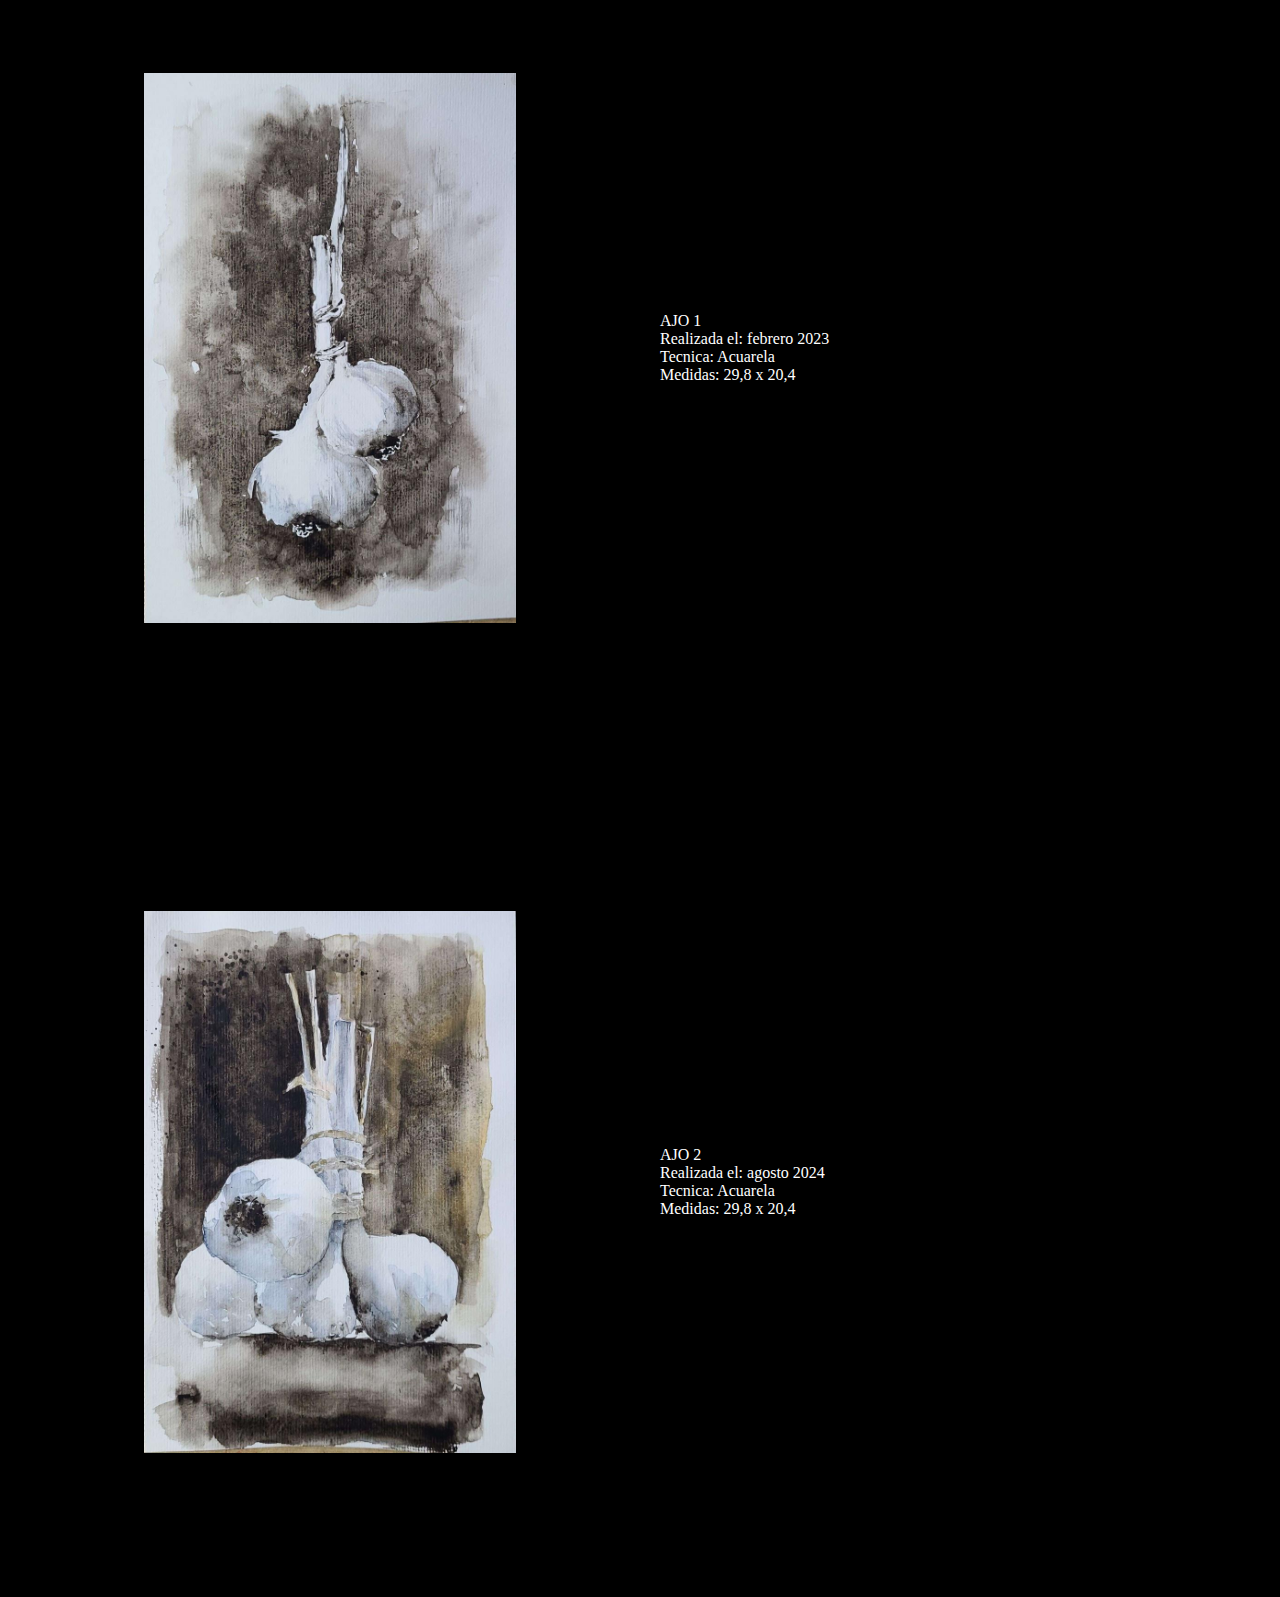
<file: index2.html>
<!-- PAGINA DE PINTURAS CALIDAS-->
<!DOCTYPE html>
<html lang="es">

<head>
    <meta charset="UTF-8">
    <meta name="viewport" content="width=device-width, initial-scale=1.0">
    <title>bb00ttii</title>

    <link rel="stylesheet" href="styles2.css">
</head>

<body>

    <!-- COLUMNA DE PINTURAS CALIDAS -->

    <div class="row">
        <div class="column">

            <div class="container" id="datos15">
                <img id="imagen15" src="imagenes/Canción.de.romances.pasados.jpg" alt="imagen15" style="width:100%">
                <div class="text-container">
                    <p>CANCIONES DE ROMANCES PASADOS<br>
                        Realizada el: abril 2022<br>
                        Tecnica: Acuarela<br>
                        Medidas: 29,8 x 20,8
                    </p>
                </div>
            </div>

            <div class="container" id="datos10">
                <img id="imagen10" src="imagenes/Todavía.no.amanecía.jpg" alt="imagen10" style="width:100%">
                <div class="text-container">
                    <p>TODAVIA NO AMANECIA<br>
                        Realizada el: enero 2023<br>
                        Tecnica: Acuarela<br>
                        Medidas: 29,8 x 21,5
                    </p>
                </div>
            </div>

            <div class="container" id="datos4">
                <img id="imagen4" src="imagenes/Caballos.de.Sol.jpg" alt="imagen 14" style="width:100%">
                <div class="text-container">
                    <p>FUEGO EN MOVIMINETO<br>
                        Realizada el: abril 2022<br>
                        Tecnica: Acuarela<br>
                        Medidas: 29,8 x 20,8
                    </p>
                </div>
            </div>

            <div class="container" id="datos21">
                <img id="imagen21" src="imagenes/Fuego.en.Movimiento.jpg" alt="imagen 21" style="width:100%">
                <div class="text-container">
                    <p>FUEGO EN MOVIMINETO<br>
                        Realizada el: marzo 2022<br>
                        Tecnica: Acuarela<br>
                        Medidas: 29,8 x 20
                    </p>
                </div>
            </div>

            <div class="container" id="datos16">
                <img id="imagen16" src="imagenes/Efímero.jpg" alt="imagen 16" style="width:100%">
                <div class="text-container">
                    <p>EFIMERO<br>
                        Realizada el: mayo 2024<br>
                        Tecnica: Acuarela<br>
                        Medidas: 29,8 x 20,4
                    </p>
                </div>
            </div>

            <div class="container" id="datos11">
                <img id="imagen11" src="imagenes/Reflejo.de.un.Instante.jpg" alt="imagen 11" style="width:100%">
                <div class="text-container">
                    <p>REFLEJO DE UN INSTANTE<br>
                        Realizada el: febrero 2024<br>
                        Tecnica: Acuarela<br>
                        Medidas: 29,8 x 20,4
                    </p>
                </div>
            </div>

            <div class="container" id="datos5">
                <img id="imagen5" src="imagenes/Ecos.de.Arcilla.jpg" alt="imagen 5" style="width:100%">
                <div class="text-container">
                    <p>ECOS DE ARCILLA <br>
                        Realizada el: agosto 2023<br>
                        Tecnica: Acuarela<br>
                        Medidas: 29,8 x 19,8
                    </p>
                </div>
            </div>

            <div class="container" id="datos22">
                <img id="imagen22" src="imagenes/Voces.de.Barro.jpg" alt="imagen 22" style="width:100%">
                <div class="text-container">
                    <p>VOCES DE BARRO <br>
                        Realizada el: agosto 2023<br>
                        Tecnica: Acuarela<br>
                        Medidas: 29,8 x 21
                    </p>
                </div>
            </div>

            <div class="container" id="datos6">
                <img id="imagen6" src="imagenes/Ajo.1.jpg" alt="imagen 6" style="width:100%">
                <div class="text-container">
                    <p>AJO 1 <br>
                        Realizada el: febrero 2023<br>
                        Tecnica: Acuarela<br>
                        Medidas: 29,8 x 20,4
                    </p>
                </div>
            </div>

            <div class="container" id="datos17">
                <img id="imagen17" src="imagenes/Ajo.2.jpg" alt="imagen 17" style="width:100%">
                <div class="text-container">
                    <p>AJO 2<br>
                        Realizada el: agosto 2024<br>
                        Tecnica: Acuarela<br>
                        Medidas: 29,8 x 20,4
                    </p>
                </div>
            </div>
        </div>
    </div>


</body>
</file>
<file: styles.css>
/* CSS PRINCIPAL */

* {
    box-sizing: border-box;
}

body {
    margin: 0;
    padding: 0;
    background-color: #000000;
    font-family: 'Times New Roman', Times, serif;
}

/* TODO LO QUE VA DENTRO DE LA BARRA NEGRA - EMPIEZAAAAAAAAAAAAAAAAAAAAAAAAAAAAAAA  */
/* BARRA NEGRA (CAMBIAR) */
header {
    background-color: #000000;
    color: rgb(255, 255, 255);
    padding: 25px 20px;
    position: fixed;
    width: 100%;
    display: flex;
    justify-content: space-between;
    align-items: center;
}

/* ESTILO TITULO "Botti" */
.artist-title {
    font-size: 20px;
    font-weight: bold;
    color: white;
    margin: 0;
    flex-shrink: 0;
}

.artist-title a {
    text-decoration: none;
    color: inherit;
}

/* CONTENDEDOR TITULO Y MENU - ESTILO DE LAS PALABRAS DE LA BARRA NEGRA */
.nav-container {
    display: flex;
    justify-content: space-between;
    width: 100%;
}

nav .menu {
    list-style: none;
    display: flex;
    justify-content: right;
    margin: 0;
    padding: 0;
}

nav .menu-item {
    margin: 0 20px;
}

nav .menu-item a {
    color: rgb(255, 255, 255);
    text-decoration: none;
    font-size: 20px;
    align-items: right;
}

/* BANNER */

.banner {
    background-image: url('imagenes/bannerdefinitivo.jpg'); 
    background-size: cover; 
    background-position: center;
    text-align: center; 
    padding: 30%; 
  }

/* PORTAFOLIO */
/* GRILLA DE FOTOS */

#portafolio {
    text-align: center;
}

.row {
    display: flex;
    flex-wrap: wrap;
    padding: 0 4px;
}

/* COLUMNAS DEL MISMO ANCHO */
.column {
    flex: 25%;
    max-width: 25%;
    padding: 0 4px;
}

.column img {
    margin-top: 8px;
    vertical-align: middle;
}

@media (max-width: 800px) {
    .column {
        flex: 50%;
        max-width: 50%;
    }
}

@media (max-width: 600px) {
    .column {
        flex: 100%;
        max-width: 100%;
    }
}

/* SOBRE MIIIIIIIIIIIIIIIIIIIIIIIIIIIIIIIIIIIIIIIIIIIIIIIIIIII  */
/* CONTENEDOR DE TEXTO */
.container {
    display: flex;
    align-items: center;
    justify-content: space-between;
    padding: 10%;
}

.text-container {
    width: 55%;
    padding-right: 20px;
}


.text-container p {
    font-size: 1.2em;
    color: #ffffff;
}

/* FOTO */
#yo {

    padding-left: 30%;
    flex: 50%;
    max-width: 75%;

}

/* TEXTO "sobre mi" */
#text1 {
    height: 35vh;
    display: flex;
    flex-direction: column;
    align-items: center;
    color: rgb(255, 255, 255);
    text-align: center;
    margin-top: 150px;
    font-size: 1.5em;
    
}


/* TITULOS */
.text-container h1 {
    font-size: 2.5em;
    margin-bottom: 10px;
}

h1 {
    font-weight: normal;
    color: #ffffff;
}



/* CONTACTO */
#contacto {
    color: #ffffff;
}

/* tamaño imagenes de redes sociales*/
#contacto img {      
    width: 40px;
    height: 40px;
}

/* zona de contacto "caja" */
.contact-section {
    display: flex;
    justify-content: space-between;
    max-width: 900px;
    width: 100%;
    padding: 20px;
}

.contact-info {
    margin-right: 60px;
}

.contact-info h2 {
    font-size: 24px;
    margin-bottom: 10px;
}

.contact-info p {
    display: flex;
    align-items: center;
    margin-bottom: 10px;
    font-size: 16px;
}

.contact-info img {
    margin-right: 8px;
    width: 20px;
}

.contact-form {
    flex: 1;
    background: rgba(255, 255, 255, 0.1);
    padding: 40px;
    border-radius: 8px;
    backdrop-filter: blur(10px);
}

.contact-form label {
    display: block;
    margin-bottom: 5px;
    font-size: 14px;
}

.contact-form input,
.contact-form textarea {
    width: 100%;
    padding: 10px;
    margin-bottom: 15px;
    border: none;
    border-radius: 4px;
}

.contact-form input {
    height: 40px;
}

.contact-form textarea {
    resize: none;
    height: 100px;
}

.contact-form button {
    width: 100%;
    padding: 10px;
    background-color: #333;
    color: white;
    border: none;
    border-radius: 4px;
    cursor: pointer;
    font-size: 16px;
}
</file>
<file: styles1.css>
/* CSS PINTURAS FRIAS */

* {
    box-sizing: border-box;
}

body {
    font-family: Arial, sans-serif;
    margin: 0;
    padding: 0;
    background-color: #000000;
    font-family: 'Times New Roman', Times, serif;
}

/* contenedor imagenes y texto */
.container {
    display: flex;
    align-items: center;
    gap: 20px;
    padding: 20px;
}

/* imagen */
.container img {
    max-width: 30%;
    height: auto;
    margin: 10%;
}

/* texto */
.text-container {
    max-width: 55%;
}

.text-container p {
    color: white;
    margin: 0;
}
</file>
<file: styles2.css>
/* CSS PINTURAS CALIDAS */

* {
    box-sizing: border-box;
}

body {
    font-family: Arial, sans-serif;
    margin: 0;
    padding: 0;
    background-color: #000000;
    font-family: 'Times New Roman', Times, serif;
}

/* contenedor imagenes y texto */
.container {
    display: flex;
    align-items: center;
    gap: 20px;
    padding: 20px;
}

/* imagen */
.container img {
    max-width: 30%;
    height: auto;
    margin: 10%;
}

/* texto */
.text-container {
    max-width: 55%;
}

.text-container p {
    color: white;
    margin: 0;
}
</file>
